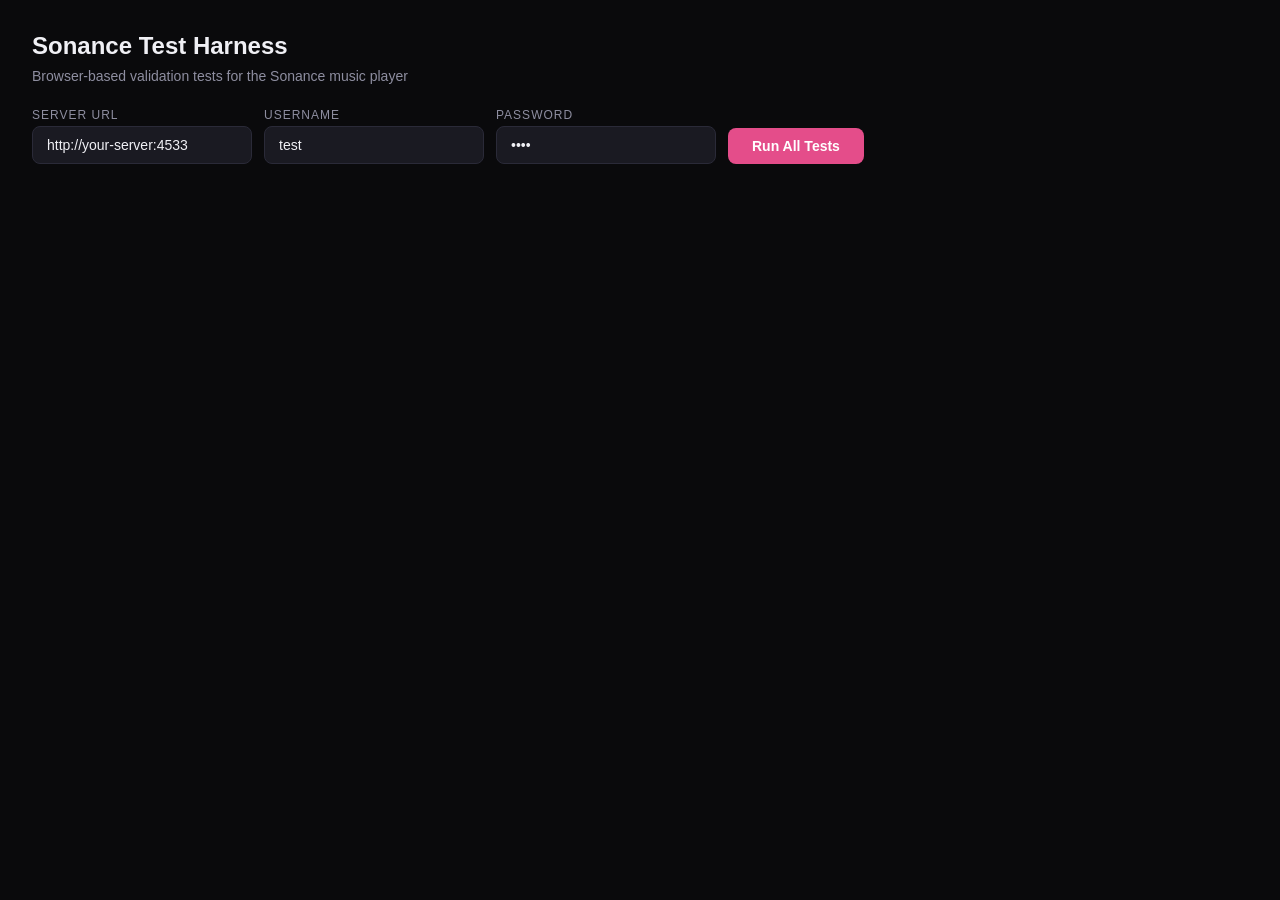
<file: tests/browser/index.html>
<!DOCTYPE html>
<html lang="en">
<head>
    <meta charset="UTF-8">
    <meta name="viewport" content="width=device-width, initial-scale=1.0">
    <title>Sonance — Browser Test Harness</title>
    <style>
        * { box-sizing: border-box; margin: 0; padding: 0; }
        body {
            font-family: -apple-system, 'Helvetica Neue', sans-serif;
            background: #0a0a0c;
            color: #f0f0f5;
            padding: 32px;
        }
        h1 { font-size: 24px; margin-bottom: 8px; }
        .subtitle { color: #8e8ea0; font-size: 14px; margin-bottom: 24px; }
        .config { display: flex; gap: 12px; align-items: flex-end; margin-bottom: 32px; flex-wrap: wrap; }
        .field { display: flex; flex-direction: column; gap: 4px; }
        .field label { font-size: 12px; color: #8e8ea0; text-transform: uppercase; letter-spacing: 1px; }
        .field input { padding: 10px 14px; background: #1a1a22; border: 1px solid #2a2a38; border-radius: 8px; color: #f0f0f5; font-size: 14px; font-family: inherit; width: 220px; }
        .field input:focus { outline: 2px solid #e44d8a; outline-offset: 2px; }
        button.run-btn { padding: 10px 24px; background: #e44d8a; border: none; border-radius: 8px; color: white; font-size: 14px; font-weight: 600; font-family: inherit; cursor: pointer; }
        button.run-btn:hover { opacity: 0.9; }
        button.run-btn:disabled { opacity: 0.5; cursor: not-allowed; }

        .summary { display: flex; gap: 24px; margin-bottom: 24px; padding: 16px; background: #121217; border-radius: 10px; border: 1px solid #2a2a38; }
        .summary-item { font-size: 14px; }
        .summary-label { color: #8e8ea0; margin-right: 6px; }
        .summary-pass { color: #34d399; font-weight: 700; }
        .summary-fail { color: #ef4444; font-weight: 700; }
        .summary-total { color: #f0f0f5; font-weight: 700; }
        .summary-running { color: #e44d8a; }

        .group { margin-bottom: 28px; }
        .group-title { font-size: 16px; font-weight: 700; margin-bottom: 12px; color: #f0f0f5; border-bottom: 1px solid #2a2a38; padding-bottom: 8px; }
        .test-row { display: flex; align-items: center; gap: 12px; padding: 8px 12px; border-radius: 6px; margin-bottom: 4px; font-size: 14px; }
        .test-row:nth-child(even) { background: rgba(255,255,255,0.02); }
        .test-icon { width: 20px; text-align: center; font-size: 16px; }
        .test-name { flex: 1; color: #f0f0f5; }
        .test-status { font-size: 13px; font-weight: 600; }
        .test-pass .test-icon::after { content: "\2713"; color: #34d399; }
        .test-pass .test-status { color: #34d399; }
        .test-fail .test-icon::after { content: "\2717"; color: #ef4444; }
        .test-fail .test-status { color: #ef4444; }
        .test-pending .test-icon::after { content: "\25CB"; color: #55556a; }
        .test-pending .test-status { color: #55556a; }
        .test-running .test-icon::after { content: "\25CF"; color: #e44d8a; }
        .test-running .test-status { color: #e44d8a; }
        .test-detail { font-size: 12px; color: #55556a; margin-left: 32px; margin-top: 2px; word-break: break-all; }
    </style>
</head>
<body>
    <h1>Sonance Test Harness</h1>
    <div class="subtitle">Browser-based validation tests for the Sonance music player</div>

    <div class="config">
        <div class="field">
            <label>Server URL</label>
            <input type="text" id="cfg-server" value="http://your-server:4533" placeholder="http://your-server:4533">
        </div>
        <div class="field">
            <label>Username</label>
            <input type="text" id="cfg-user" value="test" placeholder="username">
        </div>
        <div class="field">
            <label>Password</label>
            <input type="password" id="cfg-pass" value="test" placeholder="password">
        </div>
        <button class="run-btn" id="run-btn" onclick="runTests()">Run All Tests</button>
    </div>

    <div class="summary" id="summary" style="display:none;">
        <div class="summary-item"><span class="summary-label">Total:</span><span class="summary-total" id="sum-total">0</span></div>
        <div class="summary-item"><span class="summary-label">Passed:</span><span class="summary-pass" id="sum-pass">0</span></div>
        <div class="summary-item"><span class="summary-label">Failed:</span><span class="summary-fail" id="sum-fail">0</span></div>
        <div class="summary-item"><span id="sum-status" class="summary-running">Running...</span></div>
    </div>

    <div id="results"></div>

    <!-- Load Sonance core modules (needed for tests) -->
    <script src="../../js/utils.js"></script>
    <script src="../../js/api.js"></script>

    <script>
    /* ============================================
       Sonance Test Harness — Test Runner
       ============================================ */
    (function() {
        'use strict';

        var api = null;

        // --- Test Registry ---
        var testGroups = [
            {
                name: 'API — Connection',
                tests: [
                    { name: 'Ping server', fn: testPing },
                    { name: 'Auth token generation', fn: testAuthToken }
                ]
            },
            {
                name: 'API — Data Fetching',
                tests: [
                    { name: 'Fetch artists', fn: testFetchArtists },
                    { name: 'Fetch albums (newest)', fn: testFetchAlbums },
                    { name: 'Fetch album detail with tracks', fn: testFetchAlbumDetail },
                    { name: 'Fetch genres', fn: testFetchGenres },
                    { name: 'Fetch playlists', fn: testFetchPlaylists },
                    { name: 'Fetch random songs', fn: testFetchRandomSongs },
                    { name: 'Search query', fn: testSearch }
                ]
            },
            {
                name: 'API — URL Generation',
                tests: [
                    { name: 'Cover art URL structure', fn: testCoverArtUrl },
                    { name: 'Stream URL structure', fn: testStreamUrl }
                ]
            },
            {
                name: 'Utilities',
                tests: [
                    { name: 'MD5 hash', fn: testMd5 },
                    { name: 'Salt generation', fn: testSaltGeneration },
                    { name: 'Duration formatting', fn: testFormatDuration },
                    { name: 'DOM element helper', fn: testElHelper },
                    { name: 'SVG creation', fn: testSvgCreation }
                ]
            }
        ];

        // --- Make runTests global ---
        window.runTests = function() {
            var serverUrl = document.getElementById('cfg-server').value.trim();
            var username = document.getElementById('cfg-user').value.trim();
            var password = document.getElementById('cfg-pass').value.trim();

            if (!serverUrl || !username || !password) {
                alert('Please fill in all connection fields.');
                return;
            }

            api = new SubsonicAPI({ serverUrl: serverUrl, username: username, password: password });

            document.getElementById('run-btn').disabled = true;
            document.getElementById('summary').style.display = 'flex';
            document.getElementById('sum-status').textContent = 'Running...';
            document.getElementById('sum-status').className = 'summary-running';

            renderTestList();
            runAllTests();
        };

        // --- Render test list (pending state) ---
        function renderTestList() {
            var container = document.getElementById('results');
            container.textContent = '';

            testGroups.forEach(function(group) {
                var groupEl = document.createElement('div');
                groupEl.className = 'group';

                var titleEl = document.createElement('div');
                titleEl.className = 'group-title';
                titleEl.textContent = group.name;
                groupEl.appendChild(titleEl);

                group.tests.forEach(function(test) {
                    var row = document.createElement('div');
                    row.className = 'test-row test-pending';
                    row.id = 'test-' + slugify(test.name);

                    var icon = document.createElement('div');
                    icon.className = 'test-icon';
                    row.appendChild(icon);

                    var name = document.createElement('div');
                    name.className = 'test-name';
                    name.textContent = test.name;
                    row.appendChild(name);

                    var status = document.createElement('div');
                    status.className = 'test-status';
                    status.textContent = 'pending';
                    row.appendChild(status);

                    groupEl.appendChild(row);
                });

                container.appendChild(groupEl);
            });
        }

        // --- Run all tests sequentially ---
        function runAllTests() {
            var allTests = [];
            testGroups.forEach(function(group) {
                group.tests.forEach(function(test) {
                    allTests.push(test);
                });
            });

            var passed = 0;
            var failed = 0;
            var index = 0;

            function runNext() {
                if (index >= allTests.length) {
                    updateSummary(allTests.length, passed, failed, true);
                    document.getElementById('run-btn').disabled = false;
                    return;
                }

                var test = allTests[index];
                var testId = 'test-' + slugify(test.name);
                setTestState(testId, 'running', 'running...');

                var result;
                try {
                    result = test.fn(api);
                } catch (e) {
                    result = Promise.reject(e);
                }

                if (!result || typeof result.then !== 'function') {
                    result = Promise.resolve(result);
                }

                result.then(function(detail) {
                    passed++;
                    setTestState(testId, 'pass', 'PASS', detail);
                }).catch(function(err) {
                    failed++;
                    var msg = err && err.message ? err.message : String(err);
                    setTestState(testId, 'fail', 'FAIL', msg);
                }).then(function() {
                    updateSummary(allTests.length, passed, failed, false);
                    index++;
                    runNext();
                });
            }

            runNext();
        }

        // --- UI Helpers ---
        function setTestState(id, state, statusText, detail) {
            var row = document.getElementById(id);
            if (!row) return;
            row.className = 'test-row test-' + state;
            var statusEl = row.querySelector('.test-status');
            if (statusEl) statusEl.textContent = statusText;

            // Remove existing detail
            var existing = row.nextElementSibling;
            if (existing && existing.classList.contains('test-detail')) {
                existing.parentNode.removeChild(existing);
            }

            if (detail) {
                var detailEl = document.createElement('div');
                detailEl.className = 'test-detail';
                detailEl.textContent = String(detail);
                row.parentNode.insertBefore(detailEl, row.nextSibling);
            }
        }

        function updateSummary(total, passed, failed, done) {
            document.getElementById('sum-total').textContent = String(total);
            document.getElementById('sum-pass').textContent = String(passed);
            document.getElementById('sum-fail').textContent = String(failed);
            if (done) {
                var statusEl = document.getElementById('sum-status');
                if (failed === 0) {
                    statusEl.textContent = 'All tests passed!';
                    statusEl.className = 'summary-pass';
                } else {
                    statusEl.textContent = failed + ' test' + (failed > 1 ? 's' : '') + ' failed';
                    statusEl.className = 'summary-fail';
                }
            }
        }

        function slugify(str) {
            return str.toLowerCase().replace(/[^a-z0-9]+/g, '-').replace(/^-|-$/g, '');
        }

        // =========================================
        //  Test Implementations
        // =========================================

        function testPing(api) {
            return api.ping().then(function(result) {
                if (!result || !result.ok) throw new Error('Ping did not return ok');
                return 'Server responded OK';
            });
        }

        function testAuthToken() {
            var salt = 'testsalt123';
            var password = 'testpass';
            var token = SonanceUtils.md5(password + salt);
            if (typeof token !== 'string' || token.length !== 32) {
                throw new Error('Token is not a 32-char hex string: ' + token);
            }
            return 'Token: ' + token + ' (32-char hex)';
        }

        function testFetchArtists(api) {
            return api.getArtists().then(function(artists) {
                if (!Array.isArray(artists)) throw new Error('Expected array, got ' + typeof artists);
                if (artists.length === 0) throw new Error('No artists returned');
                var first = artists[0];
                if (!first.name) throw new Error('Artist missing name field');
                return artists.length + ' artists (first: ' + first.name + ')';
            });
        }

        function testFetchAlbums(api) {
            return api.getAlbumList2('newest', 5).then(function(albums) {
                if (!Array.isArray(albums)) throw new Error('Expected array');
                if (albums.length === 0) throw new Error('No albums returned');
                var first = albums[0];
                if (!first.id) throw new Error('Album missing id field');
                if (!first.name && !first.title) throw new Error('Album missing name/title');
                return albums.length + ' albums (first: ' + (first.name || first.title) + ')';
            });
        }

        function testFetchAlbumDetail(api) {
            return api.getAlbumList2('newest', 1).then(function(albums) {
                if (albums.length === 0) throw new Error('No albums to test');
                return api.getAlbum(albums[0].id);
            }).then(function(album) {
                if (!album) throw new Error('Album is null');
                if (!album.song) throw new Error('Album missing song array');
                if (!Array.isArray(album.song)) throw new Error('song is not an array');
                if (album.song.length === 0) throw new Error('Album has no tracks');
                var firstSong = album.song[0];
                if (!firstSong.id) throw new Error('Song missing id');
                if (!firstSong.title) throw new Error('Song missing title');
                return (album.name || album.title) + ': ' + album.song.length + ' tracks (first: ' + firstSong.title + ')';
            });
        }

        function testFetchGenres(api) {
            return api.getGenres().then(function(genres) {
                if (!Array.isArray(genres)) throw new Error('Expected array');
                return genres.length + ' genres' + (genres.length > 0 ? ' (first: ' + (genres[0].value || genres[0].name || JSON.stringify(genres[0])) + ')' : '');
            });
        }

        function testFetchPlaylists(api) {
            return api.getPlaylists().then(function(playlists) {
                if (!Array.isArray(playlists)) throw new Error('Expected array');
                return playlists.length + ' playlists';
            });
        }

        function testFetchRandomSongs(api) {
            return api.getRandomSongs(5).then(function(songs) {
                if (!Array.isArray(songs)) throw new Error('Expected array');
                if (songs.length === 0) throw new Error('No songs returned');
                var first = songs[0];
                if (!first.id || !first.title) throw new Error('Song missing id/title');
                return songs.length + ' songs (first: ' + first.title + ')';
            });
        }

        function testSearch(api) {
            return api.search3('rock', { artistCount: 3, albumCount: 3, songCount: 3 }).then(function(results) {
                if (!results) throw new Error('Null results');
                if (!Array.isArray(results.artist)) throw new Error('Missing artist array');
                if (!Array.isArray(results.album)) throw new Error('Missing album array');
                if (!Array.isArray(results.song)) throw new Error('Missing song array');
                var total = results.artist.length + results.album.length + results.song.length;
                return total + ' results (artists: ' + results.artist.length + ', albums: ' + results.album.length + ', songs: ' + results.song.length + ')';
            });
        }

        function testCoverArtUrl(api) {
            var url = api.getCoverArtUrl('al-123', 300);
            if (typeof url !== 'string') throw new Error('URL is not a string');
            if (url.indexOf('getCoverArt.view') === -1) throw new Error('Missing getCoverArt.view in URL');
            if (url.indexOf('id=al-123') === -1) throw new Error('Missing id param');
            if (url.indexOf('size=300') === -1) throw new Error('Missing size param');
            if (url.indexOf('c=Sonance') === -1) throw new Error('Missing client param');
            if (url.indexOf('v=1.16.1') === -1) throw new Error('Missing version param');
            return url.substring(0, 80) + '...';
        }

        function testStreamUrl(api) {
            var url = api.getStreamUrl('song-456');
            if (typeof url !== 'string') throw new Error('URL is not a string');
            if (url.indexOf('stream.view') === -1) throw new Error('Missing stream.view in URL');
            if (url.indexOf('id=song-456') === -1) throw new Error('Missing id param');
            if (url.indexOf('c=Sonance') === -1) throw new Error('Missing client param');
            return url.substring(0, 80) + '...';
        }

        function testMd5() {
            var hash = SonanceUtils.md5('hello');
            var expected = '5d41402abc4b2a76b9719d911017c592';
            if (hash !== expected) throw new Error('Expected ' + expected + ', got ' + hash);
            return 'md5("hello") = ' + hash;
        }

        function testSaltGeneration() {
            var salt1 = SonanceUtils.generateSalt(12);
            var salt2 = SonanceUtils.generateSalt(12);
            if (typeof salt1 !== 'string') throw new Error('Salt is not a string');
            if (salt1.length !== 12) throw new Error('Salt length is ' + salt1.length + ', expected 12');
            if (!/^[0-9a-f]+$/.test(salt1)) throw new Error('Salt contains non-hex chars: ' + salt1);
            if (salt1 === salt2) throw new Error('Two salts are identical (not random)');
            return 'Salt1: ' + salt1 + ', Salt2: ' + salt2;
        }

        function testFormatDuration() {
            var tests = [
                [0, '0:00'], [59, '0:59'], [60, '1:00'], [125, '2:05'], [3661, '61:01']
            ];
            for (var i = 0; i < tests.length; i++) {
                var input = tests[i][0];
                var expected = tests[i][1];
                var result = SonanceUtils.formatDuration(input);
                if (result !== expected) throw new Error('formatDuration(' + input + ') = "' + result + '", expected "' + expected + '"');
            }
            return 'All duration format cases passed';
        }

        function testElHelper() {
            var div = SonanceUtils.el('div', { className: 'test-class' }, 'Hello');
            if (div.tagName !== 'DIV') throw new Error('Wrong tag: ' + div.tagName);
            if (div.className !== 'test-class') throw new Error('Wrong class: ' + div.className);
            if (div.textContent !== 'Hello') throw new Error('Wrong text: ' + div.textContent);
            return 'el() creates elements correctly';
        }

        function testSvgCreation() {
            var svg = SonanceUtils.createSvg(SonanceUtils.SVG_PATHS.play);
            if (!(svg instanceof SVGElement)) throw new Error('Not an SVG element');
            if (svg.getAttribute('viewBox') !== '0 0 24 24') throw new Error('Wrong viewBox');
            var path = svg.querySelector('path');
            if (!path) throw new Error('Missing path element');
            if (path.getAttribute('d') !== SonanceUtils.SVG_PATHS.play) throw new Error('Wrong path data');
            return 'SVG created with correct viewBox and path';
        }

    })();
    </script>
</body>
</html>
</file>
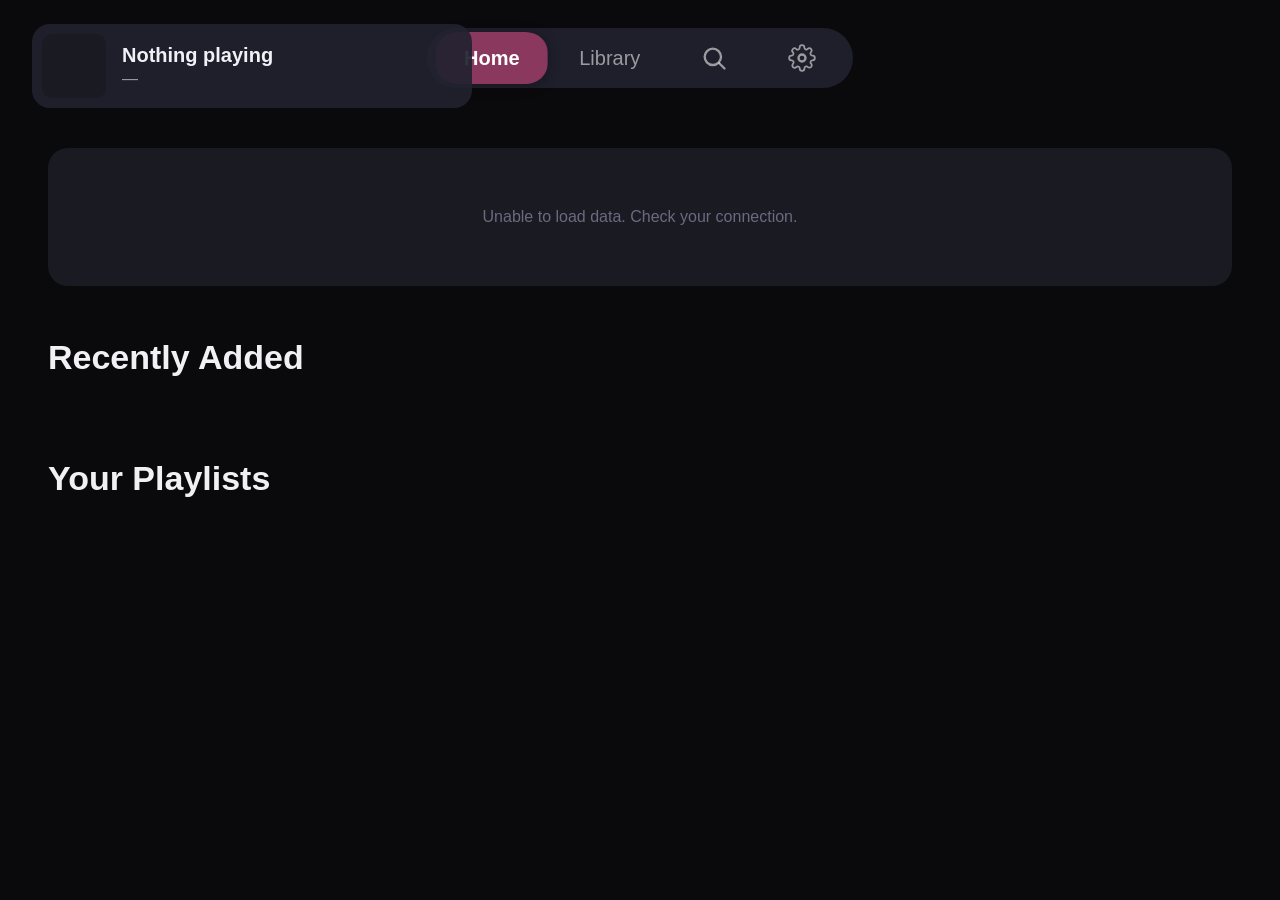
<file: tests/mock-index.html>
<!DOCTYPE html>
<html lang="en">
<head>
    <meta charset="UTF-8">
    <meta name="viewport" content="width=1920, height=1080, initial-scale=1.0, user-scalable=no">
    <title>Sonance - Mocked</title>
    <link rel="stylesheet" href="/css/styles.css?v=v3-5">
</head>
<body>
    <div id="app"></div>
    <audio id="sonance-audio" preload="auto" style="display:none;"></audio>
    <audio id="sonance-audio-preload" preload="auto" style="display:none;"></audio>

    <script src="/tests/mock-boot.js"></script>
    <script src="/js/utils.js?v=v3-5"></script>
    <script src="/js/api.js?v=v3-5"></script>
    <script src="/js/auth.js?v=v3-5"></script>
    <script src="/js/focus.js?v=v3-5"></script>
    <script src="/js/player.js?v=v3-5"></script>
    <script src="/js/starred.js?v=v3-5"></script>
    <script src="/js/components.js?v=v3-5"></script>
    <script src="/js/screens/login.js?v=v3-5"></script>
    <script src="/js/screens/home.js?v=v3-5"></script>
    <script src="/js/screens/library.js?v=v3-5"></script>
    <script src="/js/screens/album.js?v=v3-5"></script>
    <script src="/js/screens/artist.js?v=v3-5"></script>
    <script src="/js/screens/search.js?v=v3-5"></script>
    <script src="/js/screens/nowplaying.js?v=v3-5"></script>
    <script src="/js/screens/queue.js?v=v3-5"></script>
    <script src="/js/screens/playlists.js?v=v3-5"></script>
    <script src="/js/screens/settings.js?v=v3-5"></script>
    <script src="/js/app.js?v=v3-5"></script>
</body>
</html>
</file>
<file: css/styles.css>
/* ============================================
   Sonance — Base Styles
   Samsung Tizen TV Music Player
   ============================================ */

/* --- CSS Custom Properties ---
   Background colours are driven by the theme selector (Settings → Appearance).
   The :root values below are the default "OLED Black" theme; the
   [data-theme="…"] blocks override the derived background/border vars while
   leaving text + accent constant. Accent is set separately via JS. */
:root {
    /* Theme backgrounds (overridden per data-theme) */
    --bg-primary: #0a0a0c;
    --bg-secondary: #121217;
    --bg-card: #1a1a22;
    --bg-elevated: #222230;
    --bg-main: #1a1a24;
    --border: #2a2a38;

    /* RGB components of theme surfaces, used where an alpha layer is needed
       (floating chrome pills, Now Playing overlays) so they tint to the
       active theme instead of a hard-coded grey/black. Kept in sync with the
       hex vars above per [data-theme] block. */
    --bg-primary-rgb: 10, 10, 12;
    --bg-elevated-rgb: 34, 34, 48;

    /* Accent (set at runtime by App.applyAccentColor) */
    --accent: #e44d8a;
    --accent-rgb: 228, 77, 138;
    --accent-soft: rgba(var(--accent-rgb), 0.15);
    --accent-glow: rgba(var(--accent-rgb), 0.35);

    /* Text */
    --text-primary: #f0f0f5;
    --text-secondary: #9a9aae;
    --text-muted: #6a6a80;

    /* --- Type scale (hybrid TV scale, 9ft viewing) --- */
    --fs-hero: 48px;        /* hero titles 44–52 */
    --fs-section: 34px;     /* section / screen titles 30–40 */
    --fs-detail-title: 32px;
    --fs-body: 20px;        /* body minimum */
    --fs-meta: 16px;        /* durations, track #, timestamps (decorative) */

    /* --- Spacing tokens --- */
    --sp-xs: 8px;
    --sp-sm: 12px;
    --sp-md: 20px;
    --sp-lg: 32px;
    --sp-xl: 48px;

    /* --- Focus ring (solid white border). Drawn as a ::after overlay on the
       focused element (see .focusable.focused::after) rather than a box-shadow:
       a box-shadow ring renders outside the border box and gets clipped wherever
       a focusable sits flush against an ancestor with overflow:hidden or at a
       scroll-container edge (home grid, song lists, settings rows). The overlay
       is a child painted on top (so it shows even over full-bleed cover art) and
       lives inside the element, so no ancestor overflow can clip it. No scale,
       no reflow. --- */
    --focus-ring-width: 3px;

    /* --- Card sizing (horizontal scroll rows) --- */
    --card-w: 210px;

    /* --- Transition timing --- */
    --xfade: 220ms;
}

/* Theme: OLED Black is the :root default — declared for completeness. */
[data-theme="oled"] {
    --bg-primary: #0a0a0c;
    --bg-secondary: #121217;
    --bg-card: #1a1a22;
    --bg-elevated: #222230;
    --bg-main: #0a0a0c;
    --border: #2a2a38;
    --bg-primary-rgb: 10, 10, 12;
    --bg-elevated-rgb: 34, 34, 48;
}

/* Theme: Dark Grey */
[data-theme="grey"] {
    --bg-primary: #161618;
    --bg-secondary: #1f1f23;
    --bg-card: #26262b;
    --bg-elevated: #313138;
    --bg-main: #1b1b1e;
    --border: #3a3a42;
    --bg-primary-rgb: 22, 22, 24;
    --bg-elevated-rgb: 49, 49, 56;
}

/* Theme: Navy */
[data-theme="navy"] {
    --bg-primary: #0a0e18;
    --bg-secondary: #121a2a;
    --bg-card: #18223a;
    --bg-elevated: #212d4a;
    --bg-main: #0e1422;
    --border: #2a3656;
    --bg-primary-rgb: 10, 14, 24;
    --bg-elevated-rgb: 33, 45, 74;
}

/* Theme: Charcoal Warm */
[data-theme="charcoal"] {
    --bg-primary: #14120f;
    --bg-secondary: #1f1c18;
    --bg-card: #28241f;
    --bg-elevated: #34302a;
    --bg-main: #1a1714;
    --border: #3c372f;
    --bg-primary-rgb: 20, 18, 15;
    --bg-elevated-rgb: 52, 48, 42;
}

/* --- Global Reset --- */
*, *::before, *::after {
    box-sizing: border-box;
    margin: 0;
    padding: 0;
    -webkit-tap-highlight-color: transparent;
}

html, body, #app {
    width: 100%;
    height: 100%;
    overflow: hidden;
    background: var(--bg-main);
    color: var(--text-primary);
    font-family: 'SamsungOne', 'SamsungOneUIFW', -apple-system, BlinkMacSystemFont, sans-serif;
    font-size: var(--fs-body);
    -webkit-font-smoothing: antialiased;
    -moz-osx-font-smoothing: grayscale;
}

/* --- Scrollbar hidden globally on TV (V3-5) --- */
::-webkit-scrollbar {
    display: none;
    width: 0;
    height: 0;
}

/* --- Focus Ring --- */
/* Remove all default browser focus outlines */
*:focus {
    outline: none;
}

/* REDESIGN: one consistent focus style everywhere — a solid white ring drawn
   as a ::after overlay (see below) that follows border-radius, never reflows,
   and is never clipped by an ancestor's overflow. NO scale transforms
   (Chromium 63 jitters on transformed focus); focus movement is instant. The
   sliding pill (nav + Library tab strip) is exempt — those items do not carry
   the .focusable class. */
.focusable {
    /* transitions defined per-class; keep no global `transition: all` */
    /* Positioning context for the focus-ring overlay (::after below). Safe:
       no focusable is position:absolute, and the fixed mini-player keeps its
       own `position: fixed` (defined later, wins on source order). */
    position: relative;
}

.focusable.focused {
    transform: none !important;
    outline: none;
    z-index: 2;
}

/* The ring itself: a border drawn just inside the element's edges, on top of
   all content (incl. full-bleed art), following the element's corner radius.
   Uses top/right/bottom/left (not the `inset` shorthand) for Chromium 63. */
.focusable.focused::after {
    content: '';
    position: absolute;
    top: 0;
    right: 0;
    bottom: 0;
    left: 0;
    border: var(--focus-ring-width) solid #ffffff;
    border-radius: inherit;
    pointer-events: none;
    z-index: 3;
}

/* Buttons that indicate focus with accent colour instead of a ring opt out of
   the overlay (matches their existing `box-shadow: none` intent). */
.np-ctrl-btn.focused::after,
.album-star-btn.focused::after {
    display: none;
}

/* --- V3-6: Lazy-loaded image fade-in ---
   Cover-art <img> elements created by SonanceComponents start hidden over
   their placeholder. Once LazyLoader assigns src + .loaded the GPU-only
   opacity transition fades the real image in. Background is transparent —
   the placeholder underneath shows through during load. */
.lazy-art {
    opacity: 0;
    transition: opacity 0.2s ease;
}

.lazy-art.loaded {
    opacity: 1;
}

/* --- Screen Base --- */
.screen {
    width: 100%;
    height: 100%;
    position: absolute;
    top: 0;
    left: 0;
    display: none;
}

.screen.active {
    display: flex;
}

/* --- Equaliser Bar Animation --- */
@keyframes barBounce {
    0%, 100% { height: 4px; }
    25% { height: 16px; }
    50% { height: 8px; }
    75% { height: 20px; }
}

.eq-bar {
    width: 3px;
    background: var(--accent);
    border-radius: 1px;
    animation: barBounce 0.8s ease-in-out infinite;
    display: inline-block;
    vertical-align: bottom;
    margin-right: 2px;
}

.eq-bar:nth-child(2) { animation-delay: 0.1s; }
.eq-bar:nth-child(3) { animation-delay: 0.2s; }
.eq-bar:nth-child(4) { animation-delay: 0.3s; }

/* ============================================
   Login Screen
   ============================================ */
.login-screen {
    display: flex;
    align-items: center;
    justify-content: center;
    width: 100%;
    height: 100%;
    background: var(--bg-primary);
}

.login-card {
    width: 100%;
    max-width: 580px;
    background: var(--bg-secondary);
    border: 1px solid var(--border);
    border-radius: 20px;
    padding: 48px;
}

/* Logo area in login card */
.login-logo {
    display: flex;
    flex-direction: column;
    align-items: center;
    margin-bottom: var(--sp-xl);
}

.login-logo-icon {
    width: 72px;
    height: 72px;
    border-radius: 18px;
    background: linear-gradient(135deg, var(--accent), #8a4dff);
    display: flex;
    align-items: center;
    justify-content: center;
    margin-bottom: var(--sp-md);
}

.login-logo-icon svg {
    width: 40px;
    height: 40px;
    fill: white;
}

.login-logo-title {
    font-size: var(--fs-section);
    font-weight: 700;
    color: var(--text-primary);
    letter-spacing: 0.5px;
}

.login-logo-subtitle {
    font-size: var(--fs-meta);
    color: var(--text-muted);
    letter-spacing: 1.5px;
    text-transform: uppercase;
    margin-top: 6px;
}

/* Form fields */
.login-field {
    margin-bottom: var(--sp-md);
}

.login-field label {
    display: block;
    font-size: var(--fs-meta);
    font-weight: 500;
    color: var(--text-secondary);
    margin-bottom: 8px;
}

.login-field input {
    width: 100%;
    padding: 16px 18px;
    background: var(--bg-card);
    border: 1px solid var(--border);
    border-radius: 12px;
    color: var(--text-primary);
    font-size: var(--fs-body);
    font-family: inherit;
}

.login-field input::placeholder {
    color: var(--text-muted);
}

.login-field input:focus,
.login-field input:active,
.login-field input:focus-visible {
    outline: none !important;
    -webkit-appearance: none;
    -webkit-tap-highlight-color: transparent;
    border-color: var(--accent) !important;
    box-shadow: 0 0 0 2px rgba(var(--accent-rgb), 0.3) !important;
}

/* Server URL row — side by side */
.login-server-row {
    display: flex;
}

.login-server-row > * + * {
    margin-left: 12px;
}

.login-server-row .login-field:first-child {
    flex: 1;
}

.login-server-row .login-field:last-child {
    width: 140px;
}

/* Connect button */
.login-btn {
    width: 100%;
    padding: 16px;
    background: var(--accent);
    border: none;
    border-radius: 14px;
    color: #fff;
    font-size: var(--fs-body);
    font-weight: 600;
    font-family: inherit;
    cursor: pointer;
    transition: opacity 0.2s ease;
    margin-top: var(--sp-sm);
}

.login-btn:focus {
    outline: none !important;
    box-shadow: 0 0 0 2px var(--accent);
    transform: none;
}

.login-btn:disabled {
    opacity: 0.6;
    cursor: not-allowed;
}

/* Error message */
.login-error {
    margin-top: var(--sp-md);
    padding: 14px;
    background: rgba(239, 68, 68, 0.1);
    border: 1px solid rgba(239, 68, 68, 0.3);
    border-radius: 10px;
    color: #ef4444;
    font-size: var(--fs-meta);
    text-align: center;
    display: none;
}

.login-error.visible {
    display: block;
}

/* ============================================
   App Shell Layout (v3 — top nav + centred content)
   ============================================ */
.app-layout {
    position: relative;
    width: 100%;
    height: 100%;
}

/* ============================================
   Status dot (Settings page)
   ============================================ */
.settings-status-dot {
    display: inline-block;
    width: 7px;
    height: 7px;
    border-radius: 50%;
    background: #34d399;
    margin-right: 8px;
    vertical-align: middle;
}

.settings-status-dot.disconnected {
    background: #ef4444;
}

/* ============================================
   Top Navigation Bar (v3)
   Floating pill with sliding pill highlight
   ============================================ */
#top-nav {
    position: fixed;
    top: 28px;
    left: 0;
    right: 0;
    z-index: 100;
    display: flex;
    justify-content: center;
    pointer-events: none;
}

#top-nav-bar {
    position: relative;
    display: inline-flex;
    align-items: center;
    background: rgba(var(--bg-elevated-rgb), 0.92);
    border-radius: 30px;
    padding: 5px 7px;
    pointer-events: auto;
}

.top-nav-items {
    position: relative;
    z-index: 2;
    display: inline-flex;
    align-items: center;
}

.top-nav-item {
    position: relative;
    z-index: 2;
    padding: 11px 28px;
    font-size: var(--fs-body);
    font-weight: 500;
    color: rgba(255, 255, 255, 0.55);
    white-space: nowrap;
    margin: 0 2px;  /* NOT flex gap */
    display: inline-flex;
    align-items: center;
    justify-content: center;
    min-height: 44px;
    cursor: pointer;
    border: none;
    background: transparent;
    font-family: inherit;
    border-radius: 24px;
}

.top-nav-item svg {
    width: 28px;
    height: 28px;
    display: block;
}

.top-nav-item.focused {
    color: white;
    font-weight: 600;
}

.top-nav-item.selected {
    color: white;
    font-weight: 600;
}

/* Sliding pill highlight — GPU-only: fixed base width, animate via
   translateX + scaleX. transform-origin:left so scaleX grows rightward
   from the anchor point. */
#top-nav-pill {
    position: absolute;
    top: 4px;
    left: 0;
    width: 100px;
    height: calc(100% - 8px);
    border-radius: 20px;
    z-index: 1;
    transform-origin: left center;
    transition: transform 0.25s ease;
    will-change: transform;
    pointer-events: none;
    background: transparent;
}

/* Focused state (nav bar active — user is browsing nav items) — accent fill */
#top-nav-pill.focused {
    background: rgba(var(--accent-rgb), 0.55);
    box-shadow: 0 2px 12px rgba(0, 0, 0, 0.3);
}

/* Selected state (user has entered page content) — subtle grey indicator */
#top-nav-pill.selected {
    background: rgba(255, 255, 255, 0.15);
    box-shadow: none;
}

/* ============================================
   Page Container (v3)
   Holds the currently-rendered screen + transition ghost
   ============================================ */
#page-container {
    position: fixed;
    top: 120px;     /* clear the (scaled) nav bar + mini player */
    left: 0;
    right: 0;
    bottom: 0;      /* REDESIGN: no bottom bar */
    overflow: hidden;
}

#page-container.no-nav {
    top: 0;
}

/* Legacy class retained as a no-op (mini player no longer reserves space). */
#page-container.no-np-bar {
    bottom: 0;
}

.page-layer {
    position: absolute;
    top: 0;
    left: 0;
    right: 0;
    bottom: 0;
    overflow: hidden;  /* screens manage their own scroll */
    will-change: transform, opacity;
    transform: translateX(0);
    opacity: 1;
    padding: 28px 48px 20px;
    box-sizing: border-box;
}

/* Centre the page content within the full 1920px width (max 1600px).
   The ghost is the demoted live layer (id cleared, class swapped to
   .page-ghost during a transition) — it must keep the SAME centring so the
   outgoing screen doesn't reflow to full width mid-crossfade. */
#page-current > *,
.page-ghost > * {
    max-width: 1600px;
    margin-left: auto;
    margin-right: auto;
}

.page-ghost {
    position: absolute;
    top: 0;
    left: 0;
    right: 0;
    bottom: 0;
    overflow: hidden;
    pointer-events: none;
    will-change: transform, opacity;
    z-index: 1;
    /* Mirror .page-layer's box model so the ghost keeps the live layer's
       padding (it loses the .page-layer class on demotion). */
    padding: 28px 48px 20px;
    box-sizing: border-box;
}

/* Centred page content wrapper */
.page-content {
    max-width: 1600px;
    margin: 0 auto;
    padding: 28px 48px 20px;
}

/* Legacy content-area compatibility — many screens still expect this as the
   scrolling container. The page-layer itself is the scroller now.
   Scoped to NOT apply to .page-layer so it can't override the page layer's
   absolute positioning (which would collapse it to 0 height and break NP). */
.content-area:not(.page-layer) {
    overflow: visible;
    padding: 0;
    position: relative;
}

/* Album detail active: prevent outer scroll, enable flex column for split pane */
#page-current.album-active {
    overflow: hidden !important;
}

#page-current.album-active > .page-content {
    display: flex !important;
    flex-direction: column !important;
    padding-bottom: 8px !important;
    height: 100%;
    box-sizing: border-box;
}

/* ============================================
   Top-left Mini Player (REDESIGN — replaces the bottom now-playing bar)
   Small album art + title + artist + play/pause indicator + thin progress
   bar along the bottom edge. Focusable; Enter opens Now Playing fullscreen.
   No transport controls (remote hardware handles play/pause/prev/next).
   ============================================ */
.mini-player {
    position: fixed;
    top: 24px;
    left: 32px;
    z-index: 101;
    display: flex;
    align-items: center;
    width: 440px;
    height: 84px;
    padding: 10px 20px 10px 10px;
    border-radius: 18px;
    background: rgba(var(--bg-elevated-rgb), 0.92);
    overflow: hidden;
    transition: opacity var(--xfade) ease;
}

.mini-player-idle {
    opacity: 0.55;
}

.mini-player-art {
    width: 64px;
    height: 64px;
    border-radius: 10px;
    background: var(--bg-card);
    flex-shrink: 0;
    overflow: hidden;
}

.mini-player-art img {
    width: 100%;
    height: 100%;
    object-fit: cover;
}

.mini-player-info {
    min-width: 0;
    flex: 1;
    margin-left: 16px;
}

.mini-player-title {
    font-size: var(--fs-body);
    font-weight: 600;
    color: var(--text-primary);
    white-space: nowrap;
    overflow: hidden;
    text-overflow: ellipsis;
}

.mini-player-artist {
    font-size: var(--fs-meta);
    color: var(--text-secondary);
    white-space: nowrap;
    overflow: hidden;
    text-overflow: ellipsis;
    margin-top: 3px;
}

.mini-player-status {
    flex-shrink: 0;
    margin-left: 14px;
    color: var(--text-secondary);
    display: flex;
    align-items: center;
    justify-content: center;
}

.mini-player .mini-progress {
    position: absolute;
    bottom: 0;
    left: 0;
    height: 3px;
    width: 100%;
    background: var(--accent);
    transform-origin: left center;
    transform: scaleX(var(--progress, 0));
    transition: transform 0.3s linear;
    will-change: transform;
}

.mini-volume-bar {
    width: 80px;
    height: 3px;
    background: var(--border);
    border-radius: 2px;
    overflow: hidden;
}

.mini-volume-fill {
    height: 100%;
    width: 100%;
    background: var(--text-muted);
    border-radius: 2px;
    transform-origin: left center;
    transform: scaleX(var(--progress, 1));
    transition: transform 0.2s ease;
    will-change: transform;
}

/* ============================================
   Now Playing Screen (Full-screen)
   ============================================ */
.np-screen {
    position: absolute;
    top: 0;
    left: 0;
    right: 0;
    bottom: 0;
    overflow: hidden;
}

.np-screen-bg {
    position: absolute;
    top: -50%;
    left: -50%;
    width: 200%;
    height: 200%;
    z-index: 0;
    opacity: 0.6;
}

.np-screen-overlay-top {
    position: absolute;
    top: 0;
    left: 0;
    right: 0;
    height: 30%;
    background: linear-gradient(to bottom, rgba(var(--bg-primary-rgb), 0.8), transparent);
    z-index: 1;
    pointer-events: none;
}

.np-screen-overlay-bottom {
    position: absolute;
    bottom: 0;
    left: 0;
    right: 0;
    height: 40%;
    background: linear-gradient(to top, rgba(var(--bg-primary-rgb), 0.85), transparent);
    z-index: 1;
    pointer-events: none;
}

.np-screen-content {
    position: relative;
    z-index: 3;
    display: flex;
    flex-direction: column;
    align-items: center;
    max-width: 600px;
    width: 100%;
    padding: 20px;
}

.np-screen-art {
    width: 400px;
    height: 400px;
    margin-bottom: var(--sp-lg);
    position: relative;
}

.np-screen-art-inner {
    width: 400px;
    height: 400px;
    border-radius: 16px;
    overflow: hidden;
    box-shadow: 0 8px 40px rgba(0, 0, 0, 0.5);
}

.np-screen-title {
    font-size: var(--fs-section);
    font-weight: 700;
    color: var(--text-primary);
    text-align: center;
    white-space: nowrap;
    overflow: hidden;
    text-overflow: ellipsis;
    max-width: 400px;
    margin-bottom: 6px;
}

.np-screen-subtitle {
    font-size: var(--fs-body);
    color: var(--text-secondary);
    text-align: center;
    white-space: nowrap;
    overflow: hidden;
    text-overflow: ellipsis;
    max-width: 400px;
    margin-bottom: var(--sp-lg);
}

/* Progress bar */
.np-screen-progress-wrap {
    width: 100%;
    max-width: 400px;
    margin-bottom: 20px;
}

.np-screen-progress {
    width: 100%;
    height: 24px;
    display: flex;
    align-items: center;
    cursor: pointer;
    padding: 8px 0;
}

.np-screen-progress.focused {
    outline: none;
    transform: none;
}

/* Focused scrubber: scale it up via transform only — height stays fixed
   so no layout-triggering transition. */
.np-screen-progress.focused .np-screen-progress-scrubber {
    transform: translateX(var(--scrub-x, 0px)) scale(2);
    background: var(--accent);
    box-shadow: 0 0 10px rgba(var(--accent-rgb), 0.6);
}

.np-screen-progress-track {
    position: relative;
    width: 100%;
    height: 6px;
    background: rgba(255, 255, 255, 0.15);
    border-radius: 3px;
}

/* GPU-safe fill: width stays 100%, we animate transform: scaleX via
   JS (which writes --progress). transform-origin: left keeps growth
   anchored at the start of the bar. */
.np-screen-progress-fill {
    position: absolute;
    top: 0;
    left: 0;
    height: 100%;
    width: 100%;
    background: linear-gradient(to right, var(--accent), rgba(var(--accent-rgb), 0.75));
    border-radius: 3px;
    transform-origin: left center;
    transform: scaleX(var(--progress, 0));
    transition: transform 0.3s linear;
    will-change: transform;
}

/* GPU-safe scrubber: positioned via transform: translateX in pixels
   (--scrub-x written by JS using the track width). Base rests at left:0
   then translates. No left/width transitions. */
.np-screen-progress-scrubber {
    position: absolute;
    top: 50%;
    left: -6.5px;
    margin-top: -6.5px;
    width: 13px;
    height: 13px;
    background: white;
    border-radius: 50%;
    transform: translateX(var(--scrub-x, 0px));
    box-shadow: 0 0 6px rgba(var(--accent-rgb), 0.4);
    transition: transform 0.3s linear;
    will-change: transform;
}

.np-screen-time-row {
    display: flex;
    justify-content: space-between;
    margin-top: 4px;
}

.np-screen-time {
    font-size: var(--fs-meta);
    color: var(--text-muted);
    font-variant-numeric: tabular-nums;
}

/* Transport controls */
.np-screen-controls {
    display: flex;
    align-items: center;
    justify-content: center;
    margin-bottom: 0;
}

.np-screen-controls > * + * {
    margin-left: 28px;
}

.np-ctrl-btn {
    background: none;
    border: none;
    color: var(--text-secondary);
    cursor: pointer;
    padding: 8px;
    display: flex;
    align-items: center;
    justify-content: center;
    border-radius: 50%;
    position: relative;
}

.np-ctrl-btn.focused {
    outline: none !important;
    color: var(--accent);
    transform: none;
    box-shadow: none;
}

.np-ctrl-btn svg {
    fill: currentColor;
}

.np-ctrl-toggle.active {
    color: var(--accent);
}

.np-ctrl-toggle.active svg {
    fill: var(--accent);
}

.np-ctrl-play {
    width: 52px;
    height: 52px;
    border-radius: 16px;
    background: white;
    border: none;
    cursor: pointer;
    display: flex;
    align-items: center;
    justify-content: center;
}

.np-ctrl-play svg {
    fill: var(--bg-primary);
}

.np-ctrl-play.focused {
    outline: none !important;
    transform: none;
    width: 52px;
    height: 52px;
    border-radius: 16px;
    background: var(--accent);
    box-shadow: 0 0 24px rgba(var(--accent-rgb), 0.4);
}

.np-ctrl-play.focused svg {
    fill: white;
}

.np-repeat-badge {
    position: absolute;
    bottom: 0;
    right: 0;
    font-size: 9px;
    font-weight: 700;
    color: var(--accent);
    background: var(--bg-primary);
    border-radius: 50%;
    width: 14px;
    height: 14px;
    display: flex;
    align-items: center;
    justify-content: center;
}

/* Volume bar */
.np-screen-volume {
    display: flex;
    align-items: center;
    opacity: 0.6;
    color: var(--text-muted);
}

.np-screen-volume > * + * {
    margin-left: 12px;
}

.np-screen-volume-bar {
    width: 120px;
    height: 3px;
    background: rgba(255, 255, 255, 0.15);
    border-radius: 2px;
    overflow: hidden;
}

.np-screen-volume-fill {
    height: 100%;
    width: 100%;
    background: var(--text-secondary);
    border-radius: 2px;
    transform-origin: left center;
    transform: scaleX(0.7);
    transition: transform 0.2s ease;
    will-change: transform;
}

/* ============================================
   Queue Screen
   ============================================ */
/* REDESIGN: full-width single track list (no now-playing card — the mini
   player shows the current track). Rows = number + thumb + title/artist +
   duration. Focus = the global white ring (no scale / accent-fill). */
.queue-screen {
    display: flex;
    flex-direction: column;
    height: 100%;
    overflow: hidden;
    padding: 0 8px;
}

.queue-heading {
    font-size: var(--fs-section);
    font-weight: 700;
    color: var(--text-primary);
    margin-bottom: var(--sp-md);
}

.queue-list {
    flex: 1;
    min-height: 0;
    overflow-y: auto;
    overflow-x: hidden;
    padding-bottom: var(--sp-lg);
    padding-right: var(--sp-md);
    max-width: 1100px;
}

.queue-empty {
    color: var(--text-muted);
    font-size: var(--fs-body);
    padding: var(--sp-xl) 0;
    text-align: center;
}

.queue-row {
    display: flex;
    align-items: center;
    height: 72px;
    padding: 0 16px;
    border-radius: 12px;
    cursor: pointer;
    box-sizing: border-box;
}

.queue-row > * + * {
    margin-left: 16px;
}

.queue-row.focused .queue-row-title {
    color: #fff;
}

.queue-row-num {
    width: 32px;
    font-size: var(--fs-meta);
    color: var(--text-muted);
    text-align: center;
    flex-shrink: 0;
    font-variant-numeric: tabular-nums;
}

.queue-row-thumb {
    width: 56px;
    height: 56px;
    border-radius: 6px;
    background: var(--bg-card);
    flex-shrink: 0;
    overflow: hidden;
}

.queue-row-info {
    flex: 1;
    min-width: 0;
}

.queue-row-title {
    font-size: var(--fs-body);
    font-weight: 600;
    color: var(--text-primary);
    white-space: nowrap;
    overflow: hidden;
    text-overflow: ellipsis;
}

.queue-row-artist {
    font-size: var(--fs-meta);
    color: var(--text-secondary);
    white-space: nowrap;
    overflow: hidden;
    text-overflow: ellipsis;
}

.queue-row-duration {
    font-size: var(--fs-meta);
    color: var(--text-muted);
    font-variant-numeric: tabular-nums;
    flex-shrink: 0;
}

/* ============================================
   Placeholder Screens
   ============================================ */
.screen-placeholder {
    display: flex;
    flex-direction: column;
    align-items: center;
    justify-content: center;
    min-height: 400px;
    padding: 48px 32px;
    text-align: center;
}

.screen-placeholder-icon {
    width: 56px;
    height: 56px;
    fill: var(--text-muted);
    opacity: 0.4;
    margin-bottom: 20px;
}

.screen-placeholder-title {
    font-size: 24px;
    font-weight: 700;
    color: var(--text-primary);
    margin-bottom: 8px;
}

.screen-placeholder-subtitle {
    font-size: 14px;
    color: var(--text-muted);
    max-width: 400px;
    line-height: 1.5;
}

/* Focusable placeholder card */
.placeholder-card {
    margin-top: 28px;
    padding: 14px 28px;
    background: var(--bg-card);
    border: 1px solid var(--border);
    border-radius: 12px;
    color: var(--text-secondary);
    font-size: 14px;
    cursor: pointer;
    transition: transform 0.15s ease;
    will-change: transform;
    transform-origin: center center;
}

.placeholder-card.focused {
    outline: none !important;
    box-shadow: 0 8px 24px rgba(0, 0, 0, 0.4);
    border-color: transparent !important;
    transform: scale(1.08);
    color: var(--text-primary);
    border-color: rgba(var(--accent-rgb), 0.3);
    background: var(--bg-elevated);
}

/* ============================================
   Settings Screen
   ============================================ */
.settings-content {
    max-width: 520px;
    height: 100%;
    overflow-y: auto;
    overflow-x: hidden;
    padding-bottom: 20px;
}

.settings-section {
    margin-bottom: 36px;
}

.settings-section-title {
    font-size: var(--fs-meta);
    font-weight: 600;
    color: var(--text-muted);
    letter-spacing: 1px;
    text-transform: uppercase;
    margin-bottom: var(--sp-md);
}

.settings-info-row {
    display: flex;
    justify-content: space-between;
    align-items: center;
    padding: 16px 0;
    border-bottom: 1px solid var(--border);
}

.settings-info-label {
    font-size: var(--fs-body);
    color: var(--text-secondary);
}

.settings-info-value {
    font-size: var(--fs-body);
    color: var(--text-primary);
    font-weight: 500;
}

.settings-logout-btn {
    display: inline-flex;
    align-items: center;
    padding: 14px 32px;
    background: rgba(239, 68, 68, 0.12);
    border: 1px solid rgba(239, 68, 68, 0.25);
    border-radius: 12px;
    color: #ef4444;
    font-size: var(--fs-body);
    font-weight: 600;
    font-family: inherit;
    cursor: pointer;
}

.settings-logout-btn.focused {
    outline: none !important;
    background: rgba(239, 68, 68, 0.2);
}

.settings-logout-hint {
    font-size: var(--fs-meta);
    color: var(--text-muted);
    margin-top: var(--sp-sm);
    line-height: 1.4;
}

/* --- Theme selector (REDESIGN — background themes) --- */
.theme-picker-row {
    padding: var(--sp-sm) 0;
    border-bottom: 1px solid var(--border);
}

.theme-list {
    display: block;
}

.theme-row {
    display: flex;
    align-items: center;
    height: 56px;
    padding: 0 12px;
    border-radius: 12px;
    cursor: pointer;
    box-sizing: border-box;
}

.theme-row > * + * {
    margin-left: var(--sp-md);
}

.theme-row-swatch {
    width: 32px;
    height: 32px;
    border-radius: 8px;
    flex-shrink: 0;
    border: 1px solid rgba(255, 255, 255, 0.15);
}

.theme-row-name {
    flex: 1;
    font-size: var(--fs-body);
    color: var(--text-primary);
}

.theme-row-check {
    flex-shrink: 0;
    font-size: var(--fs-body);
    font-weight: 700;
    color: var(--accent);
    opacity: 0;
}

.theme-row.is-selected .theme-row-name {
    color: var(--accent);
    font-weight: 600;
}

.theme-row.is-selected .theme-row-check {
    opacity: 1;
}

/* --- Accent Colour Picker --- */
.accent-picker-row {
    padding: var(--sp-sm) 0;
    border-bottom: 1px solid var(--border);
}

.accent-picker-label {
    font-size: var(--fs-body);
    color: var(--text-secondary);
    margin-bottom: var(--sp-sm);
}

.accent-swatches {
    display: block;
    line-height: 0;
}

.accent-swatch {
    width: 52px;
    height: 52px;
    border-radius: 50%;
    border: 2px solid transparent;
    display: inline-block;
    margin-right: 16px;
    margin-bottom: 12px;
    padding: 0;
    cursor: pointer;
    vertical-align: middle;
}

.accent-swatch.selected {
    border-color: white;
    box-shadow: 0 0 0 2px rgba(255, 255, 255, 0.3);
}

.accent-swatch.focused {
    outline: none !important;
    border-radius: 50% !important;
    border-color: white;
    transform: scale(1.15);
}

.accent-swatch.focused.selected {
    border-color: white;
    box-shadow: 0 0 0 2px rgba(255, 255, 255, 0.5);
}

.accent-reset {
    display: inline-block;
    margin-top: var(--sp-xs);
    padding: 10px 16px;
    font-size: var(--fs-body);
    color: var(--text-secondary);
    background: transparent;
    border: 1px solid transparent;
    border-radius: 8px;
    cursor: pointer;
    font-family: inherit;
}

.accent-reset.focused {
    outline: none !important;
    color: var(--text-primary);
    border-color: var(--accent);
    background: var(--accent-soft);
}

/* --- Settings Toggle Row (P15b) --- */
.settings-toggle-row {
    display: flex;
    justify-content: space-between;
    align-items: center;
    height: 56px;
    padding: 0 12px;
    border-bottom: 1px solid var(--border);
    border-radius: 12px;
    cursor: pointer;
    box-sizing: border-box;
}

.settings-toggle-row.focused {
    background: var(--accent-soft);
    border-bottom-color: transparent;
}

.settings-toggle-label {
    font-size: var(--fs-body);
    color: var(--text-secondary);
}

.settings-toggle-value {
    font-size: var(--fs-body);
    color: var(--text-primary);
    font-weight: 500;
}

.settings-toggle-row.focused .settings-toggle-value {
    color: var(--accent);
}

.settings-toggle-row.focused .settings-toggle-value::before {
    content: "\25C4  ";
    color: var(--accent);
}

.settings-toggle-row.focused .settings-toggle-value::after {
    content: "  \25BA";
    color: var(--accent);
}

.settings-toggle-hint {
    font-size: var(--fs-meta);
    color: var(--text-muted);
    margin-top: var(--sp-sm);
    line-height: 1.4;
    padding: 0 12px;
}

/* --- V3.8: Libraries multi-select rows --- */
.settings-libraries-list {
    display: block;
}

.settings-library-row {
    display: flex;
    align-items: center;
    padding: 12px;
    border-radius: 8px;
    border-bottom: 1px solid var(--border);
    cursor: pointer;
    will-change: transform, opacity;
    transition: transform 0.12s ease, opacity 0.12s ease;
}

.settings-library-row.focused {
    transform: scale(1.02);
    background: var(--accent-soft);
    border-bottom-color: transparent;
}

.settings-library-checkbox {
    width: 26px;
    height: 26px;
    border-radius: 6px;
    border: 2px solid var(--text-muted);
    margin-right: 16px;
    flex-shrink: 0;
    box-sizing: border-box;
    background: transparent;
}

.settings-library-row.is-checked .settings-library-checkbox {
    background: var(--accent);
    border-color: var(--accent);
}

.settings-library-row.is-locked {
    opacity: 0.55;
}

.settings-library-row.is-locked.focused {
    transform: none;
}

.settings-library-name {
    font-size: var(--fs-body);
    color: var(--text-primary);
}

.settings-libraries-hint {
    font-size: var(--fs-meta);
    color: var(--text-muted);
    margin-top: var(--sp-sm);
    line-height: 1.4;
    padding: 0 12px;
}

/* --- P15c: Two-column Settings layout --- */
/* REDESIGN: main settings list centred on screen, About card pinned
   top-right (absolute so it doesn't pull the list off-centre). */
.settings-layout {
    position: relative;
    height: 100%;
    overflow: hidden;
}

.settings-left {
    height: 100%;
    overflow-y: auto;
    overflow-x: hidden;
    padding-bottom: 20px;
    min-height: 0;       /* allow flex child to scroll */
    max-width: 720px;
    margin: 0 auto;      /* centre the main info column */
}

.settings-right {
    position: absolute;
    top: 8px;
    right: 0;
    width: 280px;
}

.settings-about {
    background: rgba(255, 255, 255, 0.04);
    border-radius: 14px;
    padding: 24px 28px;
    border: 1px solid var(--border);
}

.settings-about-title {
    font-size: 24px;
    font-weight: 700;
    color: var(--text-primary);
    margin-bottom: 6px;
}

.settings-about-subtitle {
    font-size: var(--fs-meta);
    color: var(--accent);
    margin-bottom: var(--sp-md);
}

.settings-about-row {
    font-size: var(--fs-meta);
    color: var(--text-secondary);
    margin-bottom: 8px;
}

.settings-about-row:last-child {
    margin-bottom: 0;
}

/* ============================================
   Loading Skeletons
   ============================================ */
@keyframes skeleton-pulse {
    0%, 100% { opacity: 0.6; }
    50% { opacity: 0.25; }
}

.skeleton {
    background: var(--bg-card);
    animation: skeleton-pulse 1.5s ease-in-out infinite;
    border-radius: 10px;
}

.skeleton-card {
    border-radius: 10px;
}

.skeleton-song-row {
    height: 56px;
    margin-bottom: 4px;
    border-radius: 8px;
}

.skeleton-grid-card {
    padding-top: 100%;
    border-radius: 10px;
}

/* ============================================
   Album Art Component
   ============================================ */
.album-art {
    overflow: hidden;
    position: relative;
    background: var(--bg-card);
}

.album-art img {
    display: block;
}

/* Fill-parent mode (for grid layouts) */
.album-art-fill {
    width: 100%;
    padding-top: 100%; /* 1:1 aspect ratio */
}

.album-art-fill > img,
.album-art-fill > .art-placeholder {
    position: absolute;
    top: 0;
    left: 0;
    width: 100%;
    height: 100%;
}

/* Artist avatar */
.artist-avatar {
    overflow: hidden;
    background: var(--bg-card);
    border-radius: 50%;
}

/* ============================================
   Home Screen (REDESIGN)
   ============================================ */
.home-screen {
    height: 100%;
    overflow-y: auto;
    overflow-x: hidden;
    padding-bottom: 40px;
    position: relative;
}

/* --- Hero: sharp album cover left-aligned, details following --- */
.home-hero {
    position: relative;
    border-radius: 20px;
    overflow: hidden;
    margin: 0 0 28px;
    padding: 36px 40px;
    background: var(--bg-primary);
    display: flex;
    align-items: center;
}

.home-hero-skeleton {
    width: 100%;
    height: 280px;
    border-radius: 20px;
}

.home-hero-cover {
    flex-shrink: 0;
    width: 240px;
    height: 240px;
    border-radius: 12px;
    overflow: hidden;
    background: var(--bg-elevated);
    box-shadow: 0 12px 32px rgba(0, 0, 0, 0.45);
}

.home-hero-cover-img {
    width: 100%;
    height: 100%;
    object-fit: cover;
    display: block;
}

.home-hero-content {
    flex: 1;
    min-width: 0;
    display: flex;
    flex-direction: column;
}

.home-hero-cover + .home-hero-content {
    margin-left: 40px;
}

.home-hero-label {
    font-size: var(--fs-meta);
    font-weight: 700;
    color: var(--accent);
    letter-spacing: 2px;
    text-transform: uppercase;
    margin-bottom: 12px;
}

.home-hero-title {
    font-size: var(--fs-hero);
    font-weight: 700;
    color: #fff;
    margin-bottom: 10px;
    white-space: nowrap;
    overflow: hidden;
    text-overflow: ellipsis;
    text-shadow: 0 2px 16px rgba(0, 0, 0, 0.5);
}

.home-hero-subtitle {
    font-size: var(--fs-body);
    color: rgba(255, 255, 255, 0.82);
    margin-bottom: 24px;
    text-shadow: 0 1px 8px rgba(0, 0, 0, 0.5);
}

.home-hero-buttons {
    display: flex;
    margin-top: 4px;
}

.home-hero-buttons > * + * {
    margin-left: 16px;
}

.hero-play-btn,
.hero-shuffle-btn {
    display: inline-flex;
    align-items: center;
    padding: 14px 36px;
    background: rgba(255, 255, 255, 0.14);
    border: none;
    border-radius: 30px;
    color: #fff;
    font-size: var(--fs-body);
    font-weight: 600;
    font-family: inherit;
    cursor: pointer;
}

.hero-play-btn {
    background: #fff;
    color: #111;
}

.hero-play-btn > * + *,
.hero-shuffle-btn > * + * {
    margin-left: 10px;
}

/* --- Sections --- */
.home-section {
    margin-bottom: 40px;
}

.home-qa-section {
    margin-bottom: 44px;
}

.home-section-heading {
    font-size: var(--fs-section);
    font-weight: 700;
    color: var(--text-primary);
    margin-bottom: 20px;
}

/* --- Quick-access 2×3 grid (wide rectangular pills) --- */
.home-qa-grid {
    display: flex;
    flex-wrap: wrap;
    /* No flex `gap` (Chromium 63) — use negative-margin gutter trick. */
    margin: -10px;
}

.qa-tile {
    box-sizing: border-box;
    width: calc(33.333% - 20px);
    margin: 10px;
    height: 96px;
    display: flex;
    align-items: center;
    padding: 12px;
    border-radius: 12px;
    background: var(--bg-card);
    cursor: pointer;
    overflow: hidden;
}

.qa-tile-art {
    width: 72px;
    height: 72px;
    border-radius: 8px;
    overflow: hidden;
    flex-shrink: 0;
}

.qa-tile-info {
    min-width: 0;
    margin-left: 16px;
}

.qa-tile-title {
    font-size: var(--fs-body);
    font-weight: 600;
    color: var(--text-primary);
    white-space: nowrap;
    overflow: hidden;
    text-overflow: ellipsis;
}

.qa-tile-artist {
    font-size: var(--fs-meta);
    color: var(--text-secondary);
    white-space: nowrap;
    overflow: hidden;
    text-overflow: ellipsis;
    margin-top: 4px;
}

/* --- Horizontal scrolling rows --- */
.home-row {
    display: flex;
    overflow-x: auto;
    overflow-y: visible;
    padding: 6px 6px 16px;
    scroll-behavior: smooth;
}

.home-row > * + * {
    margin-left: 24px;
}

.home-row::-webkit-scrollbar {
    display: none;
}

/* Album Card (horizontal row) */
.album-card {
    flex-shrink: 0;
    width: var(--card-w);
    cursor: pointer;
    border-radius: 12px;
    padding-bottom: 6px;
    transform: translateZ(0);
    backface-visibility: hidden;
    -webkit-backface-visibility: hidden;
}

.album-card-title {
    font-size: var(--fs-body);
    font-weight: 600;
    color: var(--text-primary);
    margin-top: 12px;
    white-space: nowrap;
    overflow: hidden;
    text-overflow: ellipsis;
}

.album-card-artist {
    font-size: var(--fs-meta);
    color: var(--text-secondary);
    white-space: nowrap;
    overflow: hidden;
    text-overflow: ellipsis;
    margin-top: 3px;
}

/* Playlist Card (gradient background distinguishes from album art) */
.playlist-card {
    flex-shrink: 0;
    width: var(--card-w);
    min-height: var(--card-w);
    border: 1px solid var(--border);
    border-radius: 14px;
    padding: 24px;
    cursor: pointer;
    display: flex;
    flex-direction: column;
    justify-content: flex-end;
}

.playlist-card-name {
    font-size: 22px;
    font-weight: 700;
    color: var(--text-primary);
    margin-bottom: 6px;
}

.playlist-card-count {
    font-size: var(--fs-meta);
    color: var(--text-secondary);
}

/* Empty + Error states */
.home-empty {
    padding: 24px;
    color: var(--text-muted);
    font-size: var(--fs-body);
}

.home-error {
    display: flex;
    align-items: center;
    justify-content: center;
    width: 100%;
    height: 100%;
    padding: 24px;
}

.home-error-text {
    color: var(--text-muted);
    font-size: 16px;
}

/* ============================================
   Library Screen (V3-3 — vertical pill sub-nav)
   ============================================ */
.library-screen {
    display: flex;
    flex-direction: column;
    height: 100%;
    position: relative;
    overflow: hidden;
}

/* --- Header: horizontal tab strip + contextual actions --- */
.library-header {
    display: flex;
    align-items: center;
    justify-content: space-between;
    padding: 4px 8px 16px;
    flex-shrink: 0;
}

.library-tabs {
    position: relative;
    display: inline-flex;
    align-items: center;
}

.library-tab {
    position: relative;
    z-index: 2;
    padding: 10px 24px;
    font-size: var(--fs-body);
    font-weight: 600;
    color: rgba(255, 255, 255, 0.5);
    border-radius: 22px;
    cursor: pointer;
    font-family: inherit;
    white-space: nowrap;
    margin-right: 6px;
}

.library-tab.selected { color: #fff; }
.library-tab.focused-tab { color: #fff; }

.library-tab-pill {
    position: absolute;
    top: 0;
    left: 0;
    height: 100%;
    border-radius: 22px;
    z-index: 1;
    transition: transform 0.2s ease;
    will-change: transform;
    pointer-events: none;
    background: transparent;
}

.library-tab-pill.focused {
    background: rgba(var(--accent-rgb), 0.55);
    box-shadow: 0 2px 12px rgba(0, 0, 0, 0.3);
}

.library-tab-pill.selected {
    background: rgba(255, 255, 255, 0.15);
}

/* --- Actions (favourites filter + shuffle) --- */
.library-actions {
    display: inline-flex;
    align-items: center;
}

.library-action {
    display: inline-flex;
    align-items: center;
    padding: 10px 22px;
    margin-left: 12px;
    background: var(--bg-card);
    border: none;
    border-radius: 24px;
    color: var(--text-secondary);
    font-size: var(--fs-meta);
    font-weight: 600;
    font-family: inherit;
    cursor: pointer;
}

.library-action svg {
    width: 24px;
    height: 24px;
    flex-shrink: 0;
}

.library-action-label { margin-left: 10px; }

.library-fav-filter.is-active {
    color: var(--accent);
    background: var(--accent-soft);
}

.library-fav-filter.is-nofav { color: var(--text-primary); }

/* --- Content area (scrollable) --- */
.library-content {
    flex: 1;
    min-height: 0;
    overflow-y: auto;
    overflow-x: hidden;
    padding-bottom: 32px;
    position: relative;
    transition: opacity 0.15s ease;
    will-change: opacity;
}

/* --- Grid layouts --- */
.library-grid {
    display: grid;
    grid-gap: 28px;
    padding: 16px 8px 28px;
    overflow: visible;
}

.library-albums-grid {
    grid-template-columns: repeat(auto-fill, minmax(200px, 1fr));
    grid-gap: 34px 24px;
}

.library-artists-grid {
    grid-template-columns: repeat(auto-fill, minmax(180px, 1fr));
    grid-gap: 30px 20px;
}

.library-genres-grid,
.library-playlists-grid {
    grid-template-columns: repeat(4, 1fr);
    grid-gap: 28px 24px;
}

.library-artists-virtual-mount,
.library-songs-virtual-mount {
    position: relative;
    padding: 16px 8px 28px;
    overflow: visible;
}

/* Single-column virtual song grid (rows pitched at SONG_ITEM_HEIGHT). */
.library-song-grid {
    display: grid;
    grid-template-columns: 1fr;
    grid-auto-rows: 80px;
}

/* Album Grid Card */
.album-grid-card {
    cursor: pointer;
    border-radius: 12px;
    overflow: visible;
    min-width: 0;
    transform: translateZ(0);
    backface-visibility: hidden;
    -webkit-backface-visibility: hidden;
}

.album-grid-card .album-art-fill {
    width: 100%;
    height: 0;
    padding-top: 100%;
    position: relative;
    overflow: hidden;
    border-radius: 10px;
}

.album-grid-card .album-art-fill > img,
.album-grid-card .album-art-fill > .art-placeholder {
    position: absolute;
    top: 0;
    left: 0;
    width: 100%;
    height: 100%;
    object-fit: cover;
}

.album-grid-info {
    padding: 12px 2px 4px;
}

.album-grid-title {
    font-size: var(--fs-body);
    font-weight: 600;
    color: var(--text-primary);
    white-space: nowrap;
    overflow: hidden;
    text-overflow: ellipsis;
}

.album-grid-meta {
    font-size: var(--fs-meta);
    color: var(--text-secondary);
    white-space: nowrap;
    overflow: hidden;
    text-overflow: ellipsis;
    margin-top: 4px;
}

/* Artist Grid Card */
.artist-grid-card {
    display: flex;
    flex-direction: column;
    align-items: center;
    text-align: center;
    cursor: pointer;
    padding: 10px;
    border-radius: 14px;
    min-width: 0;
    overflow: visible;
    transform: translateZ(0);
    backface-visibility: hidden;
    -webkit-backface-visibility: hidden;
}

.artist-grid-name {
    font-size: var(--fs-body);
    font-weight: 700;
    color: var(--text-primary);
    margin-top: 14px;
    overflow: hidden;
    text-overflow: ellipsis;
    white-space: nowrap;
    max-width: 100%;
}

.artist-grid-count {
    font-size: var(--fs-meta);
    color: var(--text-secondary);
    margin-top: 4px;
}

/* Song List */
.library-song-list {
    padding: 8px 8px 24px;
    max-width: 1400px;
    margin: 0 auto;
}

.song-row {
    display: flex;
    align-items: center;
    height: 72px;
    padding: 0 18px;
    border-radius: 12px;
    cursor: pointer;
    box-sizing: border-box;
}

.song-row > * + * {
    margin-left: 20px;
}

.song-row.focused .song-row-title { color: #fff; }

.song-row-number {
    width: 34px;
    text-align: right;
    font-size: var(--fs-meta);
    color: var(--text-muted);
    font-variant-numeric: tabular-nums;
    flex-shrink: 0;
}

.song-row-info {
    flex: 1;
    min-width: 0;
}

.song-row-title {
    font-size: var(--fs-body);
    font-weight: 600;
    color: var(--text-primary);
    white-space: nowrap;
    overflow: hidden;
    text-overflow: ellipsis;
}

.song-row-meta {
    font-size: var(--fs-meta);
    color: var(--text-secondary);
    white-space: nowrap;
    overflow: hidden;
    text-overflow: ellipsis;
    margin-top: 3px;
}

.song-row-duration {
    font-size: var(--fs-meta);
    color: var(--text-muted);
    font-variant-numeric: tabular-nums;
    flex-shrink: 0;
}

/* Genre card — gradient background block (scaled up) */
.genre-card {
    min-height: 150px;
    padding: 24px 22px;
    border-radius: 14px;
    border: none;
    cursor: pointer;
    display: flex;
    flex-direction: column;
    justify-content: flex-end;
    position: relative;
    overflow: hidden;
}

.genre-card-name {
    font-size: 24px;
    font-weight: 700;
    color: #fff;
}

.genre-card-count {
    font-size: var(--fs-meta);
    color: rgba(255, 255, 255, 0.7);
    margin-top: 4px;
}

/* Playlists grid card (gradient distinguishes from album art) */
.library-playlists-grid .library-playlist-card {
    width: auto;
    min-height: 170px;
}

/* Library pagination loading indicator */
.library-loading-more {
    text-align: center;
    padding: 20px;
    color: var(--text-muted);
    font-size: var(--fs-meta);
}

/* Centered empty state (icon + message) */
.library-empty-state {
    display: flex;
    flex-direction: column;
    align-items: center;
    justify-content: center;
    text-align: center;
    padding: 100px 24px;
    color: var(--text-muted);
}

.library-empty-icon {
    width: 64px;
    height: 64px;
    color: var(--text-muted);
    margin-bottom: 20px;
}

.library-empty-msg {
    font-size: var(--fs-section);
    font-weight: 600;
    color: var(--text-secondary);
}

.library-empty {
    text-align: center;
    padding: 60px 24px;
    font-size: var(--fs-body);
}

/* Genre Songs Header */
.genre-songs-header {
    margin-bottom: 24px;
    padding: 8px;
}

.genre-songs-title {
    font-size: var(--fs-section);
    font-weight: 700;
    color: var(--text-primary);
}

/* ============================================
   Album Detail Screen
   ============================================ */
.album-detail {
    display: flex;
    flex-direction: column;
    flex: 1;
    min-height: 0;
    overflow: hidden;
}

.album-detail-body {
    display: flex;
    flex: 1;
    min-height: 0;
    overflow: hidden;
}

/* REDESIGN: split-pane scaled up. Left art ~280px, type scale applied;
   right tracklist with taller (72px) D-pad-friendly rows. Focus = the global
   white ring (no scale / accent-fill overrides). */
.album-detail-left {
    width: 280px;
    flex-shrink: 0;
    overflow: hidden;
}

.album-detail-art {
    margin-bottom: var(--sp-md);
}

.album-detail-art .album-art {
    box-shadow: 0 8px 32px rgba(0, 0, 0, 0.4);
}

.album-detail-title {
    font-size: var(--fs-detail-title);
    font-weight: 700;
    color: var(--text-primary);
    margin-bottom: 8px;
    line-height: 1.2;
    word-wrap: break-word;
}

.album-detail-artist {
    font-size: var(--fs-body);
    font-weight: 600;
    color: var(--accent);
    margin-bottom: 10px;
}

.album-detail-meta {
    font-size: var(--fs-meta);
    color: var(--text-secondary);
    margin-bottom: var(--sp-md);
    padding-bottom: var(--sp-md);
}

.album-play-btn,
.album-shuffle-btn {
    display: flex;
    align-items: center;
    justify-content: center;
    width: 100%;
    box-sizing: border-box;
    padding: 14px 20px;
    border: none;
    border-radius: 28px;
    font-size: var(--fs-body);
    font-weight: 600;
    font-family: inherit;
    cursor: pointer;
}

.album-play-btn {
    background: #fff;
    color: #111;
    margin-bottom: var(--sp-sm);
}

.album-shuffle-btn {
    background: rgba(255, 255, 255, 0.12);
    color: #fff;
}

.album-play-btn > * + *,
.album-shuffle-btn > * + * {
    margin-left: 10px;
}

/* Tracklist — the ONLY scrollable area in album detail. */
.album-detail-right {
    flex: 1;
    overflow-y: auto;
    overflow-x: hidden;
    min-width: 0;
    padding-bottom: var(--sp-md);
    padding-right: var(--sp-lg);
    position: relative;
    margin-left: var(--sp-xl);
}

.album-tracklist-label {
    font-size: var(--fs-meta);
    font-weight: 600;
    color: var(--text-muted);
    letter-spacing: 1px;
    text-transform: uppercase;
    margin-bottom: 4px;
}

.album-tracklist-duration {
    font-size: var(--fs-meta);
    color: var(--text-muted);
    margin-bottom: var(--sp-md);
}

.track-row {
    display: flex;
    align-items: center;
    height: 72px;
    padding: 0 18px;
    border-radius: 12px;
    cursor: pointer;
    box-sizing: border-box;
}

.track-row > * + * {
    margin-left: 16px;
}

.track-row.focused .track-row-title {
    color: #fff;
}

.track-row-number {
    width: 32px;
    text-align: right;
    font-size: var(--fs-meta);
    color: var(--text-muted);
    font-variant-numeric: tabular-nums;
    flex-shrink: 0;
}

.track-row-eq {
    width: 32px;
    display: flex;
    align-items: flex-end;
    justify-content: center;
    height: 22px;
    flex-shrink: 0;
}

.track-row-eq > * + * {
    margin-left: 2px;
}

.track-row-title {
    flex: 1;
    font-size: var(--fs-body);
    font-weight: 600;
    color: var(--text-primary);
    white-space: nowrap;
    overflow: hidden;
    text-overflow: ellipsis;
    min-width: 0;
}

.track-title-playing {
    color: var(--accent);
}

.track-row-duration {
    font-size: var(--fs-meta);
    color: var(--text-muted);
    font-variant-numeric: tabular-nums;
    flex-shrink: 0;
}

.album-detail-error {
    padding: 48px 32px;
    text-align: center;
}

/* ============================================
   Search Screen
   ============================================ */
.search-screen {
    display: flex;
    height: 100%;
    overflow: hidden;
}

.search-screen > * + * {
    margin-left: 40px;
}

.search-left {
    width: 35%;
    min-width: 350px;
    max-width: 500px;
    flex-shrink: 0;
}

.search-heading {
    font-size: var(--fs-section);
    font-weight: 700;
    color: var(--text-primary);
    margin-bottom: var(--sp-md);
}

/* Search Input Bar */
.search-input-bar {
    display: flex;
    align-items: center;
    background: var(--bg-card);
    border: 1px solid var(--border);
    border-radius: 14px;
    padding: 18px 20px;
    margin-bottom: var(--sp-lg);
}

.search-input-bar > * + * {
    margin-left: 12px;
}

.search-input-text {
    font-size: 24px;
    color: var(--text-muted);
    flex: 1;
    min-width: 0;
    white-space: nowrap;
    overflow: hidden;
    text-overflow: ellipsis;
}

.search-input-text.has-text {
    color: var(--text-primary);
    font-weight: 500;
}

.search-clear-btn {
    width: 28px;
    height: 28px;
    display: flex;
    align-items: center;
    justify-content: center;
    background: rgba(255, 255, 255, 0.08);
    border: none;
    border-radius: 50%;
    color: var(--text-secondary);
    font-size: 18px;
    cursor: pointer;
    flex-shrink: 0;
}

.search-clear-btn:hover {
    background: rgba(255, 255, 255, 0.12);
    color: var(--text-primary);
}

/* On-Screen Keyboard */
.search-keyboard {
    display: grid;
    grid-template-columns: repeat(9, 1fr);
    grid-gap: 8px;
}

.kb-key {
    display: flex;
    align-items: center;
    justify-content: center;
    background: rgba(255, 255, 255, 0.06);
    border: none;
    border-radius: 10px;
    color: var(--text-primary);
    font-size: 24px;
    font-weight: 600;
    font-family: inherit;
    cursor: pointer;
    padding: 16px 0;
    min-height: 60px;
}

.kb-key.focused {
    background: var(--accent);
    color: white;
    outline: none !important;
    transform: scale(1.08);
    z-index: 5;
    box-shadow: 0 4px 16px rgba(0, 0, 0, 0.3);
}

.kb-space {
    grid-column: span 4;
    display: flex;
    align-items: center;
    justify-content: center;
    background: rgba(255, 255, 255, 0.06);
    border: none;
    border-radius: 10px;
    color: var(--text-secondary);
    font-size: var(--fs-meta);
    font-weight: 600;
    font-family: inherit;
    cursor: pointer;
    padding: 16px 0;
    min-height: 60px;
    letter-spacing: 2px;
}

.kb-space.focused {
    background: var(--accent);
    color: white;
    outline: none !important;
    transform: scale(1.06);
    z-index: 5;
    box-shadow: 0 4px 16px rgba(0, 0, 0, 0.3);
}

.kb-spacer {
    grid-column: span 2;
}

.kb-del {
    grid-column: span 3;
    display: flex;
    align-items: center;
    justify-content: center;
    background: rgba(255, 255, 255, 0.06);
    border: none;
    border-radius: 10px;
    color: var(--text-secondary);
    font-size: var(--fs-meta);
    font-weight: 600;
    font-family: inherit;
    cursor: pointer;
    padding: 16px 0;
    min-height: 60px;
}

.kb-del.focused {
    background: var(--accent);
    color: white;
    outline: none !important;
    transform: scale(1.06);
    z-index: 5;
    box-shadow: 0 4px 16px rgba(0, 0, 0, 0.3);
}

/* Search Right Panel */
.search-right {
    flex: 1;
    min-width: 0;
    min-height: 0;
    overflow-y: auto;
    overflow-x: hidden;
    position: relative;
    padding-right: 32px;
}

.search-section-label {
    font-size: var(--fs-meta);
    font-weight: 600;
    color: var(--text-muted);
    letter-spacing: 1px;
    text-transform: uppercase;
    margin-bottom: var(--sp-md);
}

/* Quick Access Grid */
.search-quickaccess-grid {
    display: grid;
    grid-template-columns: repeat(2, 1fr);
    grid-gap: 16px;
}

/* V3-6-fix GFX-5: Quick Access tile — gradient block + label, mirrors the
   Library → Genres tile style. Background gradient is set inline per-tile
   from QA_ITEMS in search.js. */
.search-qa-tile {
    min-height: 120px;
    padding: 24px 22px;
    border-radius: 14px;
    border: none;
    cursor: pointer;
    display: flex;
    flex-direction: column;
    justify-content: flex-end;
    position: relative;
    overflow: hidden;
}

.search-qa-tile-name {
    font-size: var(--fs-body);
    font-weight: 600;
    color: white;
}

/* Search Results List */
.search-result-item {
    display: flex;
    align-items: center;
    height: 72px;
    padding: 0 16px;
    border-radius: 12px;
    cursor: pointer;
    box-sizing: border-box;
}

.search-result-item > * + * {
    margin-left: 16px;
}

.search-result-item.focused .search-result-title {
    color: #fff;
}

.search-result-info {
    flex: 1;
    min-width: 0;
}

.search-result-title {
    font-size: var(--fs-body);
    font-weight: 600;
    color: var(--text-primary);
    white-space: nowrap;
    overflow: hidden;
    text-overflow: ellipsis;
}

.search-result-meta {
    font-size: var(--fs-meta);
    color: var(--text-secondary);
    white-space: nowrap;
    overflow: hidden;
    text-overflow: ellipsis;
    margin-top: 2px;
}

.search-result-duration {
    font-size: var(--fs-meta);
    color: var(--text-muted);
    font-variant-numeric: tabular-nums;
    flex-shrink: 0;
    margin-left: 12px;
}

.search-no-results {
    display: flex;
    align-items: center;
    justify-content: center;
    padding: 60px 24px;
    color: var(--text-muted);
    font-size: var(--fs-body);
    text-align: center;
}

.search-loading {
    /* Skeleton result rows */
}

.skeleton-result-row {
    height: 72px;
    margin-bottom: 8px;
    border-radius: 10px;
}

/* ============================================
   Playlists Screen (Full Implementation)
   ============================================ */
.playlists-screen {
    height: 100%;
    overflow-y: auto;
    overflow-x: hidden;
    padding-bottom: 20px;
}

.playlists-grid {
    display: grid;
    grid-template-columns: repeat(3, 1fr);
    grid-gap: 24px 18px;
    justify-content: center;
    max-width: 1400px;
    margin: 0 auto;
    padding: 24px 28px;
    overflow: visible;
}

.playlists-empty {
    display: flex;
    flex-direction: column;
    align-items: center;
    justify-content: center;
    padding: 80px 24px;
    text-align: center;
}

.playlists-empty-icon {
    width: 56px;
    height: 56px;
    fill: var(--text-muted);
    opacity: 0.4;
    margin-bottom: 20px;
}

.playlists-empty-text {
    font-size: 16px;
    color: var(--text-muted);
}

/* Playlist detail song list */
.playlist-detail-header {
    display: flex;
    align-items: center;
    margin-bottom: 24px;
}

.playlist-detail-header > * + * {
    margin-left: 16px;
}

.playlist-detail-info {
    display: flex;
    align-items: baseline;
}

.playlist-detail-info > * + * {
    margin-left: 12px;
}

.playlist-detail-name {
    font-size: 22px;
    font-weight: 700;
    color: var(--text-primary);
}

.playlist-detail-count {
    font-size: 14px;
    color: var(--text-muted);
}

/* ============================================
   Settings Screen (Enhanced)
   ============================================ */
.settings-playback-indicators {
    display: flex;
    margin-top: 4px;
}

.settings-playback-indicators > * + * {
    margin-left: 12px;
}

.settings-indicator {
    display: inline-flex;
    align-items: center;
    padding: 6px 12px;
    background: var(--bg-card);
    border: 1px solid var(--border);
    border-radius: 8px;
    font-size: 13px;
    color: var(--text-secondary);
}

.settings-indicator > * + * {
    margin-left: 6px;
}

.settings-indicator.active {
    color: var(--accent);
    border-color: rgba(var(--accent-rgb), 0.3);
    background: var(--accent-soft);
}

.settings-indicator svg {
    width: 14px;
    height: 14px;
    fill: currentColor;
}

.settings-volume-bar {
    display: flex;
    align-items: center;
    margin-top: 4px;
}

.settings-volume-bar > * + * {
    margin-left: 10px;
}

.settings-volume-track {
    width: 120px;
    height: 4px;
    background: var(--border);
    border-radius: 2px;
    overflow: hidden;
}

.settings-volume-fill {
    height: 100%;
    background: var(--accent);
    border-radius: 2px;
}

.settings-volume-label {
    font-size: 13px;
    color: var(--text-muted);
    font-variant-numeric: tabular-nums;
}

/* Logout confirmation overlay */
.settings-confirm-overlay {
    position: fixed;
    top: 0;
    left: 0;
    right: 0;
    bottom: 0;
    background: rgba(10, 10, 12, 0.85);
    display: flex;
    align-items: center;
    justify-content: center;
    z-index: 1000;
}

.settings-confirm-dialog {
    background: var(--bg-secondary);
    border: 1px solid var(--border);
    border-radius: 16px;
    padding: 40px;
    max-width: 460px;
    text-align: center;
}

.settings-confirm-title {
    font-size: var(--fs-detail-title);
    font-weight: 700;
    color: var(--text-primary);
    margin-bottom: var(--sp-sm);
}

.settings-confirm-message {
    font-size: var(--fs-body);
    color: var(--text-secondary);
    margin-bottom: var(--sp-lg);
    line-height: 1.5;
}

.settings-confirm-buttons {
    display: flex;
    justify-content: center;
}

.settings-confirm-buttons > * + * {
    margin-left: 12px;
}

.settings-confirm-cancel {
    padding: 14px 32px;
    background: var(--bg-card);
    border: 1px solid var(--border);
    border-radius: 12px;
    color: var(--text-primary);
    font-size: var(--fs-body);
    font-weight: 600;
    font-family: inherit;
    cursor: pointer;
}

.settings-confirm-cancel.focused {
    outline: none !important;
    background: var(--accent);
    color: white;
}

.settings-confirm-logout {
    padding: 14px 32px;
    background: rgba(239, 68, 68, 0.15);
    border: 1px solid rgba(239, 68, 68, 0.3);
    border-radius: 12px;
    color: #ef4444;
    font-size: var(--fs-body);
    font-weight: 600;
    font-family: inherit;
    cursor: pointer;
}

.settings-confirm-logout.focused {
    outline: none !important;
    background: rgba(239, 68, 68, 0.25);
}

/* ============================================
   Toast Notifications (V3-5: pill shape, slide-up entrance)
   ============================================ */
.sonance-toast {
    position: fixed;
    bottom: 96px; /* clears the colour-hint bar; bottom now-playing bar removed */
    left: 50%;
    background: rgba(0, 0, 0, 0.85);
    color: #fff;
    font-size: var(--fs-body);
    font-family: inherit;
    padding: 14px 28px;
    border-radius: 28px;
    z-index: 9000;
    pointer-events: none;
    opacity: 0;
    transform: translate(-50%, 20px);
    transition: opacity 0.25s ease, transform 0.25s ease;
    will-change: transform, opacity;
}

.sonance-toast.visible {
    opacity: 1;
    transform: translate(-50%, 0);
}

/* ============================================
   Colour Button Hint Bar
   ============================================ */
.colour-hint-bar {
    position: fixed;
    bottom: 24px;
    left: 50%;
    transform: translateX(-50%);
    z-index: 100;
    height: 40px;
    padding: 0 24px;
    background: rgba(var(--bg-elevated-rgb), 0.92);
    border-radius: 20px;
    display: flex;
    align-items: center;
    justify-content: center;
    opacity: 0;
    transition: opacity 0.2s ease;
    pointer-events: none;
}

.colour-hint-bar > * + * {
    margin-left: 24px;
}

.colour-hint-bar.visible {
    opacity: 1;
}

.colour-hint-item {
    display: flex;
    align-items: center;
}

.colour-hint-item > * + * {
    margin-left: 6px;
}

.colour-hint-dot {
    width: 12px;
    height: 12px;
    border-radius: 50%;
    flex-shrink: 0;
}

.colour-hint-dot.red { background: #ef4444; }
.colour-hint-dot.green { background: #22c55e; }
.colour-hint-dot.yellow { background: #eab308; }
.colour-hint-dot.blue { background: #3b82f6; }

.colour-hint-label {
    font-size: var(--fs-meta);
    color: var(--text-muted);
    white-space: nowrap;
}

/* ============================================
   Exit Dialogue (P5.2)
   ============================================ */
.exit-overlay {
    position: absolute;
    top: 0;
    left: 0;
    right: 0;
    bottom: 0;
    background: rgba(0, 0, 0, 0.7);
    display: flex;
    align-items: center;
    justify-content: center;
    z-index: 9999;
}

.exit-card {
    background: rgba(30, 30, 38, 0.95);
    border: 1px solid var(--border);
    border-radius: 16px;
    padding: 40px;
    max-width: 480px;
    width: 90%;
    text-align: center;
}

.exit-card-title {
    font-size: var(--fs-detail-title);
    font-weight: 600;
    color: var(--text-primary);
    margin-bottom: var(--sp-sm);
}

.exit-card-subtitle {
    font-size: var(--fs-body);
    color: var(--text-secondary);
    margin-bottom: var(--sp-lg);
}

.exit-card-buttons {
    display: flex;
    justify-content: center;
}

.exit-card-buttons > * + * {
    margin-left: var(--sp-sm);
}

.exit-btn {
    padding: 14px 32px;
    border: none;
    border-radius: 28px;
    font-size: var(--fs-body);
    font-weight: 600;
    cursor: pointer;
    font-family: inherit;
    background: rgba(255, 255, 255, 0.08);
    color: rgba(255, 255, 255, 0.8);
}

.exit-btn-cancel.focused,
.exit-btn-exit.focused {
    outline: none !important;
    background: var(--accent);
    color: white;
}

/* ============================================
   Mini player — opacity-based show/hide
   ============================================ */
#mini-player {
    transition: opacity var(--xfade) ease;
    will-change: opacity;
    opacity: 1;
}

/* ============================================
   Now Playing Fullbleed (P5.8) — NP screen fills the whole page layer
   ============================================ */
#page-current.fullbleed {
    padding: 0 !important;
    overflow: hidden !important;
}

#page-current.fullbleed > * {
    max-width: none !important;
    margin: 0 !important;
    height: 100%;
}

/* Now Playing active: zero padding, no scroll, fill completely (P6.2, P6.10, P7.1) */
#page-current.np-active {
    padding: 0 !important;
    overflow: hidden !important;
}

#page-current.np-active > * {
    max-width: none !important;
    margin: 0 !important;
    height: 100%;
}

/* ============================================
   Now Playing Lyrics Panel (P14b)
   GPU-accelerated: only transform + opacity transitions.
   Layout-triggering properties (width/padding/font-size)
   snap instantly — never transitioned.
   ============================================ */
/* REDESIGN: always-visible 50/50 split. Left = art + info + controls + the
   Lyrics/Up Next tab pair; right = whichever view (lyrics scroller or Up Next
   list) the active tab selects. No slide-in — the right pane is permanent. */
.np-layout {
    position: relative;
    z-index: 3;
    display: flex;
    align-items: stretch;
    width: 100%;
    height: 100%;
}

.np-left {
    position: relative;
    z-index: 3;
    display: flex;
    flex-direction: column;
    align-items: center;
    justify-content: center;
    width: 50%;
    flex-shrink: 0;
    padding: var(--sp-xl) var(--sp-lg);
    box-sizing: border-box;
}

.np-right {
    position: relative;
    z-index: 3;
    width: 50%;
    flex-shrink: 0;
    padding: var(--sp-xl) var(--sp-xl) var(--sp-xl) var(--sp-lg);
    box-sizing: border-box;
    overflow: hidden;
    display: flex;
    flex-direction: column;
    justify-content: center;
}

/* Lyrics view fills the right pane and centres its scroller vertically. */
.np-lyrics-view {
    width: 100%;
    height: 100%;
    display: flex;
    flex-direction: column;
    justify-content: center;
    overflow: hidden;
}

/* --- Lyrics / Up Next toggle pair (separated from playback controls) --- */
.np-tabs {
    display: flex;
    justify-content: center;
    margin-top: var(--sp-lg);
}

.np-tabs > * + * {
    margin-left: var(--sp-sm);
}

.np-tab {
    background: rgba(255, 255, 255, 0.08);
    border: none;
    color: var(--text-secondary);
    cursor: pointer;
    font-size: var(--fs-body);
    font-weight: 600;
    padding: 12px 28px;
    border-radius: 999px;
    font-family: inherit;
}

.np-tab.is-active {
    background: var(--accent);
    color: #ffffff;
}

.np-tab.is-unavailable {
    opacity: 0.4;
}

/* --- Up Next view (REDESIGN — numbered list w/ heading + durations) --- */
.np-upnext-view {
    width: 100%;
    /* Shorter than the full pane so .np-right's vertical centring drops the
       heading clear of the fixed top nav bar instead of sliding under it. */
    height: 84%;
    overflow: hidden;
    display: flex;
    flex-direction: column;
}

.np-upnext-heading {
    font-size: var(--fs-section);
    font-weight: 700;
    color: var(--text-primary);
    margin-bottom: var(--sp-md);
    flex-shrink: 0;
}

.np-upnext-list {
    width: 100%;
    flex: 1;
    min-height: 0;
    overflow-y: auto;
    overflow-x: hidden;
    padding-right: 8px;
    box-sizing: border-box;
}

.np-upnext-row {
    display: flex;
    align-items: center;
    padding: 14px 16px;
    border-radius: 10px;
    cursor: pointer;
}

.np-upnext-row > * + * {
    margin-left: var(--sp-md);
}

.np-upnext-index {
    flex-shrink: 0;
    width: 32px;
    text-align: center;
    font-size: 22px;
    color: var(--text-muted);
    font-variant-numeric: tabular-nums;
}

.np-upnext-thumb {
    width: 84px;
    height: 84px;
    flex-shrink: 0;
    border-radius: 6px;
    overflow: hidden;
    background: var(--bg-card);
}

.np-upnext-info {
    flex: 1;
    min-width: 0;
}

.np-upnext-title {
    font-size: 26px;
    color: var(--text-primary);
    font-weight: 600;
    white-space: nowrap;
    overflow: hidden;
    text-overflow: ellipsis;
}

.np-upnext-artist {
    font-size: 18px;
    color: var(--text-secondary);
    white-space: nowrap;
    overflow: hidden;
    text-overflow: ellipsis;
    margin-top: 4px;
}

.np-upnext-duration {
    flex-shrink: 0;
    font-size: 18px;
    color: var(--text-muted);
    font-variant-numeric: tabular-nums;
}

.np-upnext-empty {
    color: var(--text-muted);
    font-size: var(--fs-body);
    text-align: center;
    padding: var(--sp-xl) 0;
}

.np-lyrics-scroll-wrapper {
    position: relative;
    width: 100%;
    height: 72%;
    overflow: hidden;
    /* V3-6-fix4 PERF-5 evaluation: a pseudo-element gradient overlay was
       tried in place of mask-image but produced visible dark bars over the
       blurred album-art backdrop (mask fades content; gradient overlays
       paint flat colour over everything). Keeping mask-image preserves
       the original "fade-text-over-bg" effect. The other PERF-1..4/6 wins
       are more than enough; mask-image stays. */
    -webkit-mask-image: linear-gradient(to bottom, transparent 0%, #000 18%, #000 82%, transparent 100%);
    mask-image: linear-gradient(to bottom, transparent 0%, #000 18%, #000 82%, transparent 100%);
}

.np-lyrics-lines {
    /* V3-6-fix4 PERF-4: will-change applied dynamically while lyrics
       panel is visible (see nowplaying.js). */
    padding: 0;
}

/* All lines render at the same font-size. Active uses transform: scale()
   instead of font-size change (font-size triggers layout every frame).
   V3-6-fix5 FIX-3: font 18 → 36 px (visibly doubled). Long lines wrap
   naturally inside the panel — do NOT add white-space: nowrap or
   text-overflow: ellipsis here. */
.lyrics-line {
    padding: 14px 0;
    line-height: 1.4;
    font-size: 36px;
    font-weight: 400;
    color: rgba(255, 255, 255, 0.5);
    opacity: 0.5;
    transform: scale(1);
    transform-origin: left center;
    transition: transform 0.2s ease, opacity 0.2s ease;
    /* V3-6: too many lines on screen — let the scrolling parent handle GPU
       layering via its single will-change. */
}

.lyrics-line.lyrics-active {
    color: #ffffff;
    font-weight: 700;
    opacity: 1;
    transform: scale(1.15);
}

.lyrics-line.lyrics-upcoming {
    color: rgba(255, 255, 255, 0.5);
    opacity: 0.5;
    transform: scale(1);
}

.lyrics-line.lyrics-past {
    color: rgba(255, 255, 255, 0.25);
    opacity: 0.25;
    transform: scale(1);
}

.np-lyrics-empty {
    color: var(--text-muted);
    font-size: 16px;
    font-style: italic;
    text-align: center;
    padding: 24px 0;
}

/* ============================================
   Now Playing Blur Background (P5.3)
   ============================================ */
.np-bg-image {
    position: absolute;
    /* V3-6-fix: 25% overscan on every side guarantees the blurred image
       fully covers the viewport regardless of the source image's aspect
       ratio, so no black bars appear with landscape-cropped covers. */
    top: -25%;
    left: -25%;
    width: 150%;
    height: 150%;
    background-size: cover;
    background-position: center;
    /* V3-6-fix: 60px blur (was 30px) — softer, more abstract backdrop. */
    filter: blur(60px) saturate(1.3);
    opacity: 0.6;
    z-index: 0;
    pointer-events: none;
}

.np-bg-overlay {
    position: absolute;
    top: 0;
    left: 0;
    width: 100%;
    height: 100%;
    background: rgba(var(--bg-primary-rgb), 0.62);
    z-index: 1;
    pointer-events: none;
}


/* ============================================
   Stars (Favourites) — P13a
   ============================================ */

/* Album title + star row (left panel) */
.album-detail-title-row {
    display: flex;
    align-items: flex-start;
    margin-bottom: 6px;
}

.album-detail-title-row > * + * {
    margin-left: 10px;
}

.album-detail-title-row .album-detail-title {
    flex: 1;
    margin-bottom: 0;
    min-width: 0;
}

.album-star-btn {
    flex-shrink: 0;
    background: none;
    border: none;
    padding: 4px;
    margin-top: 2px;
    cursor: pointer;
    color: var(--text-secondary);
    display: inline-flex;
    align-items: center;
    justify-content: center;
    border-radius: 50%;
    transition: color 0.15s ease;
}

.album-star-btn svg {
    display: block;
}

.album-star-btn.is-starred {
    color: #ffffff;
}

.album-star-btn.focused {
    outline: none !important;
    color: var(--accent);
    transform: none;
    box-shadow: none;
}

/* Per-track star indicator (non-focusable, right before duration) */
.track-row-star {
    width: 18px;
    height: 18px;
    flex-shrink: 0;
    color: var(--text-muted);
    display: inline-flex;
    align-items: center;
    justify-content: center;
    opacity: 0;
    transition: opacity 0.15s ease, color 0.15s ease;
}

.track-row-star svg {
    display: block;
    width: 14px;
    height: 14px;
}

/* Show the star if the track is starred, OR if its row is focused */
.track-row-star.is-starred {
    opacity: 1;
    color: #ffffff;
}

.track-row.focused .track-row-star {
    opacity: 1;
}

.track-row.focused .track-row-star.is-starred {
    color: var(--accent);
}

/* Now Playing transport star */
.np-ctrl-star {
    color: var(--text-secondary);
}

.np-ctrl-star.is-starred {
    color: #ffffff;
}

.np-ctrl-star.is-starred svg {
    fill: currentColor;
}

.np-ctrl-star.focused {
    color: var(--accent);
}


/* ============================================
   Artist Detail Screen — P13b
   ============================================ */
.artist-detail {
    display: flex;
    flex-direction: column;
    flex: 1;
    min-height: 0;
    overflow: hidden;
}

.artist-detail-body {
    display: flex;
    flex: 1;
    min-height: 0;
    overflow: hidden;
}

/* REDESIGN: split-pane scaled up. Left avatar ~240px + name + Play All /
   Shuffle All; right discography + bio + similar-artist circles (~110px).
   Focus = the global white ring (no scale / accent-fill overrides). */
.artist-detail-left {
    width: 300px;
    flex-shrink: 0;
    overflow: hidden;
    display: flex;
    flex-direction: column;
    align-items: flex-start;
}

.artist-detail-photo {
    width: 240px;
    height: 240px;
    border-radius: 50%;
    overflow: hidden;
    flex-shrink: 0;
    margin-bottom: var(--sp-md);
    box-shadow: 0 8px 32px rgba(0, 0, 0, 0.4);
    background: var(--bg-card);
}

.artist-detail-photo > * {
    width: 100% !important;
    height: 100% !important;
    border-radius: 50% !important;
}

.artist-detail-name {
    font-size: var(--fs-detail-title);
    font-weight: 700;
    color: var(--text-primary);
    line-height: 1.2;
    max-height: 80px;
    overflow: hidden;
    word-wrap: break-word;
    width: 100%;
}

.artist-detail-count {
    font-size: var(--fs-meta);
    color: var(--text-secondary);
    margin-top: 6px;
    margin-bottom: var(--sp-lg);
    width: 100%;
}

.artist-play-btn,
.artist-shuffle-btn {
    display: flex;
    align-items: center;
    justify-content: center;
    align-self: stretch;
    width: 100%;
    box-sizing: border-box;
    padding: 14px 20px;
    border: none;
    border-radius: 28px;
    font-size: var(--fs-body);
    font-weight: 600;
    font-family: inherit;
    cursor: pointer;
}

.artist-play-btn {
    background: #fff;
    color: #111;
    margin-bottom: var(--sp-sm);
}

.artist-shuffle-btn {
    background: rgba(255, 255, 255, 0.12);
    color: #fff;
}

.artist-play-btn > * + *,
.artist-shuffle-btn > * + * {
    margin-left: 10px;
}

.artist-play-btn:disabled,
.artist-shuffle-btn:disabled {
    opacity: 0.6;
    cursor: default;
}

/* Right panel — scrollable */
.artist-detail-right {
    flex: 1;
    overflow-y: auto;
    overflow-x: hidden;
    min-width: 0;
    padding-bottom: var(--sp-lg);
    padding-right: var(--sp-md);
    margin-left: var(--sp-xl);
}

.artist-section + .artist-section {
    margin-top: var(--sp-lg);
}

.artist-section-label {
    font-size: var(--fs-meta);
    font-weight: 600;
    color: var(--text-muted);
    letter-spacing: 1px;
    text-transform: uppercase;
    margin-bottom: var(--sp-md);
}

.artist-section-bio .artist-section-label,
.artist-section-similar .artist-section-label {
    margin-bottom: var(--sp-sm);
}

.artist-section-empty {
    font-size: var(--fs-meta);
    color: var(--text-muted);
    padding: var(--sp-sm) 0;
}

/* Discography rows */
.artist-albums-list {
    display: block;
}

.artist-album-row {
    display: flex;
    align-items: center;
    padding: 10px;
    border-radius: 12px;
    cursor: pointer;
    margin-bottom: var(--sp-sm);
    background: transparent;
}

.artist-album-row.focused .artist-album-title {
    color: #fff;
}

.artist-album-art {
    flex-shrink: 0;
}

.artist-album-info {
    flex: 1;
    min-width: 0;
    margin-left: var(--sp-md);
}

.artist-album-title {
    font-size: var(--fs-body);
    font-weight: 600;
    color: var(--text-primary);
    margin-bottom: 4px;
    white-space: nowrap;
    overflow: hidden;
    text-overflow: ellipsis;
}

.artist-album-meta {
    font-size: var(--fs-meta);
    color: var(--text-secondary);
    white-space: nowrap;
    overflow: hidden;
    text-overflow: ellipsis;
}

/* Biography */
.artist-bio-text {
    font-size: var(--fs-body);
    color: var(--text-secondary);
    line-height: 1.6;
    max-width: 900px;
}

/* Similar Artists row */
.artist-similar-row {
    display: flex;
    flex-direction: row;
    flex-wrap: wrap;
    align-items: flex-start;
}

.artist-similar-card {
    display: flex;
    flex-direction: column;
    align-items: center;
    width: 140px;
    margin-right: var(--sp-md);
    margin-bottom: var(--sp-md);
    padding: 8px;
    border-radius: 12px;
    cursor: pointer;
    background: transparent;
}

.artist-similar-avatar {
    width: 110px;
    height: 110px;
    margin-bottom: var(--sp-xs);
}

.artist-similar-name {
    font-size: var(--fs-meta);
    color: var(--text-primary);
    text-align: center;
    width: 100%;
    max-height: 44px;
    overflow: hidden;
    line-height: 1.3;
}

/* Clickable artist name in album detail left panel */
.album-detail-artist.focusable {
    display: inline-block;
    padding: 2px 6px;
    margin-left: -6px;
    background: transparent;
    border: none;
    font: inherit;
    color: var(--accent);
    border-radius: 6px;
    cursor: pointer;
    transition: background 0.15s ease, color 0.15s ease;
}

.album-detail-artist.focusable.focused {
    background: rgba(var(--accent-rgb), 0.15);
    color: var(--accent);
    outline: none;
    transform: none;
}

/* Error state for artist detail */
.artist-detail-error {
    padding: 40px 0;
}
</file>
